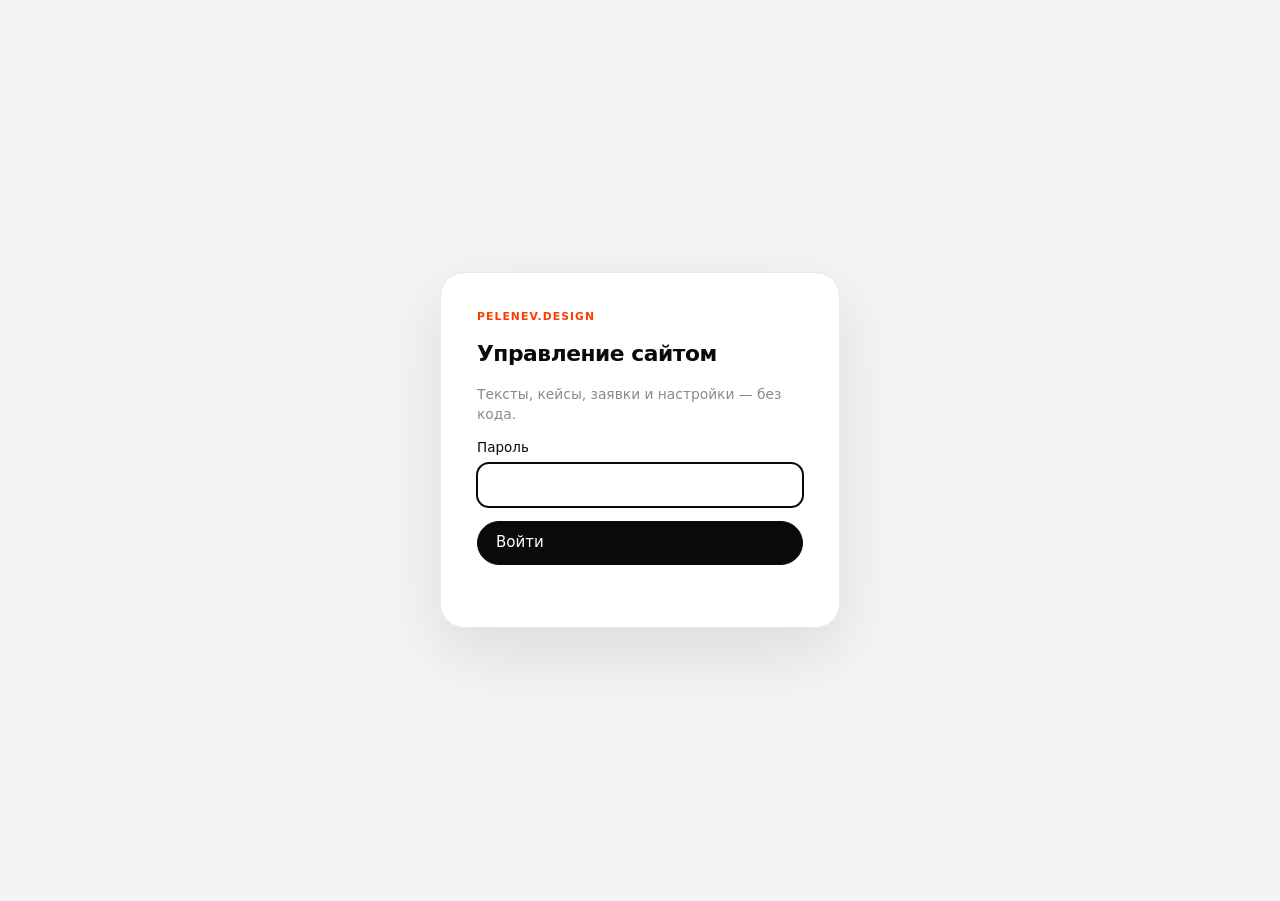
<file: admin/index.html>
<!doctype html>
<html lang="ru">
<head>
<meta charset="utf-8">
<meta name="viewport" content="width=device-width,initial-scale=1">
<title>Админка — PELENEV.DESIGN</title>
<meta name="robots" content="noindex, nofollow">
<link rel="icon" href="/assets/favicon.svg" type="image/svg+xml">
<link rel="preconnect" href="https://rsms.me/" crossorigin>
<link rel="preload" as="style" href="https://rsms.me/inter/inter.css" onload="this.onload=null;this.rel='stylesheet'">
<noscript><link rel="stylesheet" href="https://rsms.me/inter/inter.css"></noscript>
<link rel="stylesheet" href="admin.css?v=13">
</head>
<body>

<!-- Экран входа -->
<section id="login" class="login">
  <form id="login-form" class="login__card">
    <p class="eyebrow">PELENEV.DESIGN</p>
    <h1>Управление сайтом</h1>
    <p class="login__hint">Тексты, кейсы, заявки и настройки — без кода.</p>
    <label>Пароль<input id="password" type="password" autocomplete="current-password" required autofocus></label>
    <button class="btn btn--primary">Войти</button>
    <small id="login-error"></small>
  </form>
</section>

<!-- Оболочка панели -->
<div id="panel" class="shell" hidden>
  <aside class="side" id="panel-side">
    <div class="side__brand"><span class="side__dot"></span>PELENEV<b>.</b>DESIGN</div>
    <nav class="side__nav">
      <a href="#dashboard" data-nav="dashboard"><svg viewBox="0 0 20 20" fill="none"><rect x="3" y="3" width="6" height="7" rx="1.4" stroke="currentColor" stroke-width="1.6"/><rect x="11" y="3" width="6" height="4" rx="1.4" stroke="currentColor" stroke-width="1.6"/><rect x="11" y="9" width="6" height="8" rx="1.4" stroke="currentColor" stroke-width="1.6"/><rect x="3" y="12" width="6" height="5" rx="1.4" stroke="currentColor" stroke-width="1.6"/></svg>Дашборд</a>
      <a href="#leads" data-nav="leads"><svg viewBox="0 0 20 20" fill="none"><path d="M3 4h14v10H8l-4.5 3.2V4Z" stroke="currentColor" stroke-width="1.6" stroke-linejoin="round"/></svg>Заявки<span class="side__badge" id="nav-leads-badge" hidden></span></a>
      <a href="#projects" data-nav="projects" class="side__group-start"><svg viewBox="0 0 20 20" fill="none"><path d="M3 5h5l1.6 1.8H17v8.2a1 1 0 0 1-1 1H4a1 1 0 0 1-1-1V5Z" stroke="currentColor" stroke-width="1.6" stroke-linejoin="round"/></svg>Кейсы</a>
      <a href="#services" data-nav="services"><svg viewBox="0 0 20 20" fill="none"><rect x="3" y="4" width="14" height="4" rx="1" stroke="currentColor" stroke-width="1.6"/><rect x="3" y="10" width="6" height="6" rx="1" stroke="currentColor" stroke-width="1.6"/><rect x="11" y="10" width="6" height="6" rx="1" stroke="currentColor" stroke-width="1.6"/></svg>Услуги</a>
      <a href="#journal" data-nav="journal"><svg viewBox="0 0 20 20" fill="none"><path d="M4 3h9l3 3v11H4z" stroke="currentColor" stroke-width="1.6"/><path d="M12 3v4h4M7 10h6M7 13h6M7 16h4" stroke="currentColor" stroke-width="1.6"/></svg>Гайды</a>
      <a href="#media" data-nav="media" class="side__group-start"><svg viewBox="0 0 20 20" fill="none"><rect x="3" y="4" width="14" height="12" rx="1.4" stroke="currentColor" stroke-width="1.6"/><circle cx="7.2" cy="8.2" r="1.3" stroke="currentColor" stroke-width="1.6"/><path d="m4 14 3.5-3.5 2.3 2.3 3-3.5L17 14" stroke="currentColor" stroke-width="1.6" stroke-linecap="round" stroke-linejoin="round"/></svg>Медиатека</a>
      <a href="#content" data-nav="content"><svg viewBox="0 0 20 20" fill="none"><path d="M4 4h12M4 8h12M4 12h8M4 16h10" stroke="currentColor" stroke-width="1.6" stroke-linecap="round"/></svg>Контент</a>
      <a href="#seo" data-nav="seo"><svg viewBox="0 0 20 20" fill="none"><circle cx="9" cy="9" r="5" stroke="currentColor" stroke-width="1.6"/><path d="M13 13l4 4" stroke="currentColor" stroke-width="1.6" stroke-linecap="round"/></svg>SEO</a>
      <a href="#integrations" data-nav="integrations"><svg viewBox="0 0 20 20" fill="none"><circle cx="7.5" cy="10" r="4.5" stroke="currentColor" stroke-width="1.6"/><circle cx="12.5" cy="10" r="4.5" stroke="currentColor" stroke-width="1.6"/></svg>Интеграции</a>
    </nav>
    <a class="side__site" href="/" target="_blank" rel="noopener">Открыть сайт ↗</a>
  </aside>
  <div id="side-backdrop" class="side-backdrop" hidden></div>

  <div class="main">
    <header class="topbar">
      <button type="button" class="side-toggle" id="side-toggle" aria-label="Открыть меню" aria-expanded="false" aria-controls="panel-side">
        <svg viewBox="0 0 20 20" aria-hidden="true"><path d="M3 5h14M3 10h14M3 15h14" stroke="currentColor" stroke-width="1.6" stroke-linecap="round" fill="none"/></svg>
      </button>
      <nav class="crumbs" id="crumbs" aria-label="Хлебные крошки"></nav>
      <input class="topsearch" id="topsearch" type="search" placeholder="Поиск в разделе…" autocomplete="off">
    </header>

    <main class="content">
      <section class="section" data-section="dashboard"><div id="dashboard-root" class="stack"></div></section>

      <section class="section" data-section="leads" hidden>
        <div class="section__head"><h2>Заявки</h2><div class="chips" id="lead-filters"></div></div>
        <div class="card lmail">
          <div class="lmail__row">
            <div>
              <b>Уведомления на почту</b>
              <p class="lmail__note">Отправлю тестовое письмо на адрес из настроек — тем же способом, каким уходят заявки.</p>
            </div>
            <button type="button" class="btn" id="mail-test">Проверить почту</button>
          </div>
          <p class="lmail__result" id="mail-test-result" hidden></p>
        </div>
        <div id="leads-root" class="card"></div>
      </section>

      <section class="section" data-section="services" hidden>
        <div class="section__head"><h2>Услуги</h2><button type="button" class="btn btn--primary" id="service-new">Создать услугу</button></div>
        <p class="muted">Страницы услуг на сайте: /services/&lt;адрес&gt;/. Пока услуга не сохранена здесь, страница берёт текст из файла-заготовки.</p>
        <div id="service-list" class="pgrid"></div>
        <form id="service-editor" class="card editor" hidden></form>
      </section>

      <section class="section" data-section="projects" hidden>
        <div class="section__head"><h2>Кейсы</h2><button type="button" class="btn btn--primary" id="project-new">Создать кейс</button></div>
        <p class="muted">Перетаскивайте строки, чтобы менять порядок на сайте.</p>
        <div id="project-list" class="pgrid"></div>
        <form id="project-editor" class="card editor" hidden></form>
      </section>

      <section class="section" data-section="journal" hidden>
        <div class="section__head"><h2>Гайды</h2></div>
        <div class="chips jtabs">
          <button type="button" class="chip is-active" data-jtab="articles">Статьи</button>
          <button type="button" class="chip" data-jtab="taxonomy">Категории и теги</button>
          <button type="button" class="chip" data-jtab="analytics">Аналитика</button>
        </div>

        <div class="jtab-panel" data-jtab-panel="articles">
          <div class="section__head"><p class="muted">Экспертные статьи для органического трафика.</p><button type="button" class="btn btn--primary" id="article-new">Создать статью</button></div>
          <div id="article-list" class="pgrid"></div>
          <form id="article-editor" class="card editor" hidden></form>
        </div>

        <div class="jtab-panel" data-jtab-panel="taxonomy" hidden>
          <div class="dcols">
            <div class="card">
              <h3>Категории</h3>
              <p class="muted">У категории можно указать родителя — так получаются подкатегории.</p>
              <div id="category-list" class="stack"></div>
              <form id="category-form" class="jtax-form">
                <input name="name" placeholder="Название категории" required>
                <select name="parent_id"><option value="0">Без родителя</option></select>
                <button type="submit" class="btn btn--primary">Добавить</button>
              </form>
            </div>
            <div class="card">
              <h3>Теги</h3>
              <div id="tag-list" class="stack"></div>
              <form id="tag-form" class="jtax-form">
                <input name="name" placeholder="Название тега" required>
                <button type="submit" class="btn btn--primary">Добавить</button>
              </form>
            </div>
          </div>
        </div>

        <div class="jtab-panel" data-jtab-panel="analytics" hidden>
          <div id="journal-analytics-root" class="stack"></div>
        </div>
      </section>

      <section class="section" data-section="media" hidden>
        <div class="section__head"><h2>Медиатека</h2>
          <label class="btn btn--primary btn--file">Загрузить файлы<input id="media-upload" type="file" accept="image/png,image/jpeg,image/webp,image/gif" multiple hidden></label>
        </div>
        <p class="muted">Файлы из <code>/uploads</code>. Занятые в кейсах или контенте защищены от удаления.</p>
        <div id="media-root" class="mgrid"></div>
      </section>

      <section class="section" data-section="content" hidden>
        <div class="section__head"><h2>Контент сайта</h2><button type="button" class="btn btn--primary" data-save>Сохранить</button></div>
        <form id="content-form" class="stack"></form>
      </section>

      <section class="section" data-section="seo" hidden>
        <div class="section__head"><h2>SEO</h2><button type="button" class="btn btn--primary" data-save>Сохранить</button></div>
        <form id="seo-form" class="stack"></form>
      </section>

      <section class="section" data-section="integrations" hidden>
        <div class="section__head"><h2>Интеграции</h2><button type="button" class="btn btn--primary" data-save>Сохранить</button></div>
        <p class="muted">Вставьте код счётчика целиком (со всеми тегами &lt;script&gt;) — он автоматически подключится на всех страницах сайта.</p>
        <div class="stack" id="integrations-form">
          <fieldset><legend>Яндекс Метрика</legend><div class="field"><textarea data-id="integration-metrika" rows="6" placeholder="<script> ... </script>"></textarea></div></fieldset>
          <fieldset><legend>Google Analytics</legend><div class="field"><textarea data-id="integration-ga" rows="6" placeholder="<script> ... </script>"></textarea></div></fieldset>
          <fieldset><legend>Google Tag Manager</legend><div class="field"><textarea data-id="integration-gtm" rows="6" placeholder="<script> ... </script>"></textarea></div></fieldset>
        </div>
      </section>
    </main>
  </div>
</div>

<span id="status" class="sr-only" aria-live="polite"></span>
<div id="toasts" class="toasts" aria-live="polite"></div>

<script src="/cms-schema.js?v=7"></script>
<script src="admin.js?v=22"></script>
<script src="gallery-tools.js?v=3"></script>
</body>
</html>
</file>
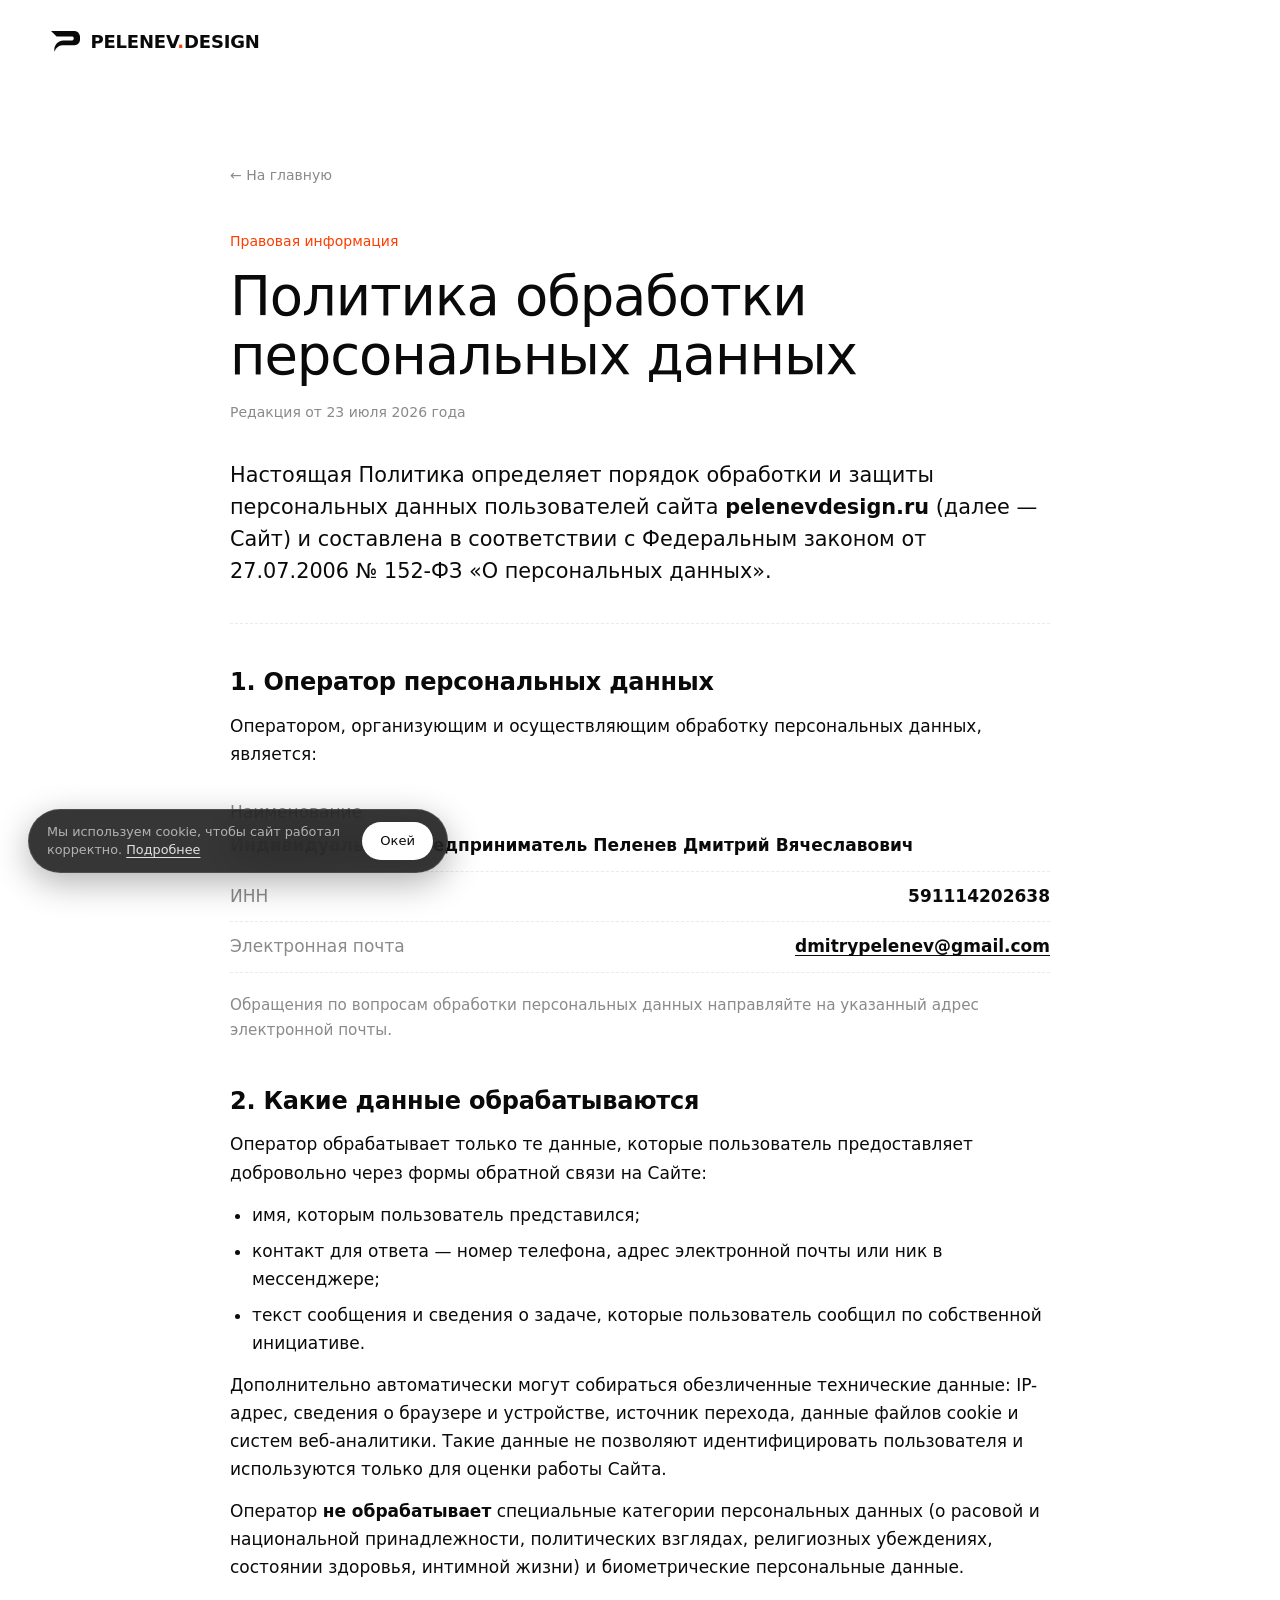
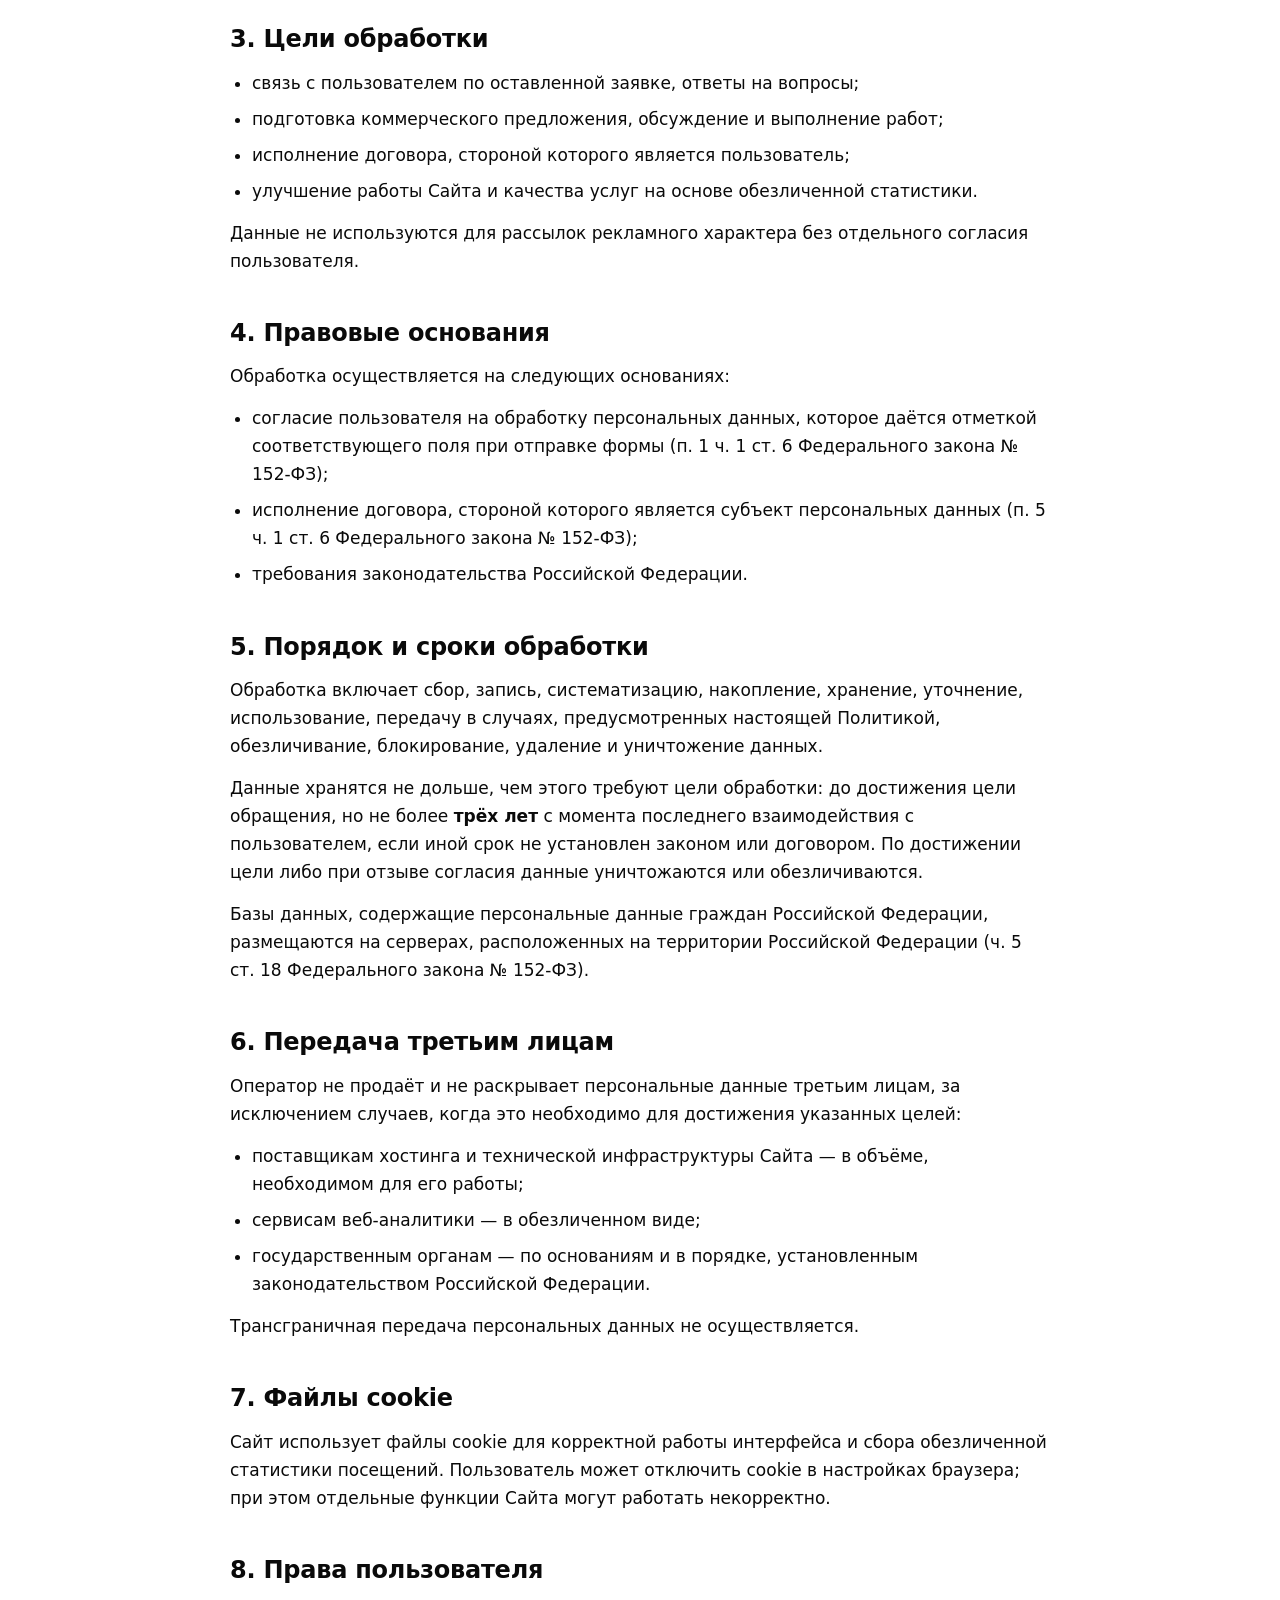
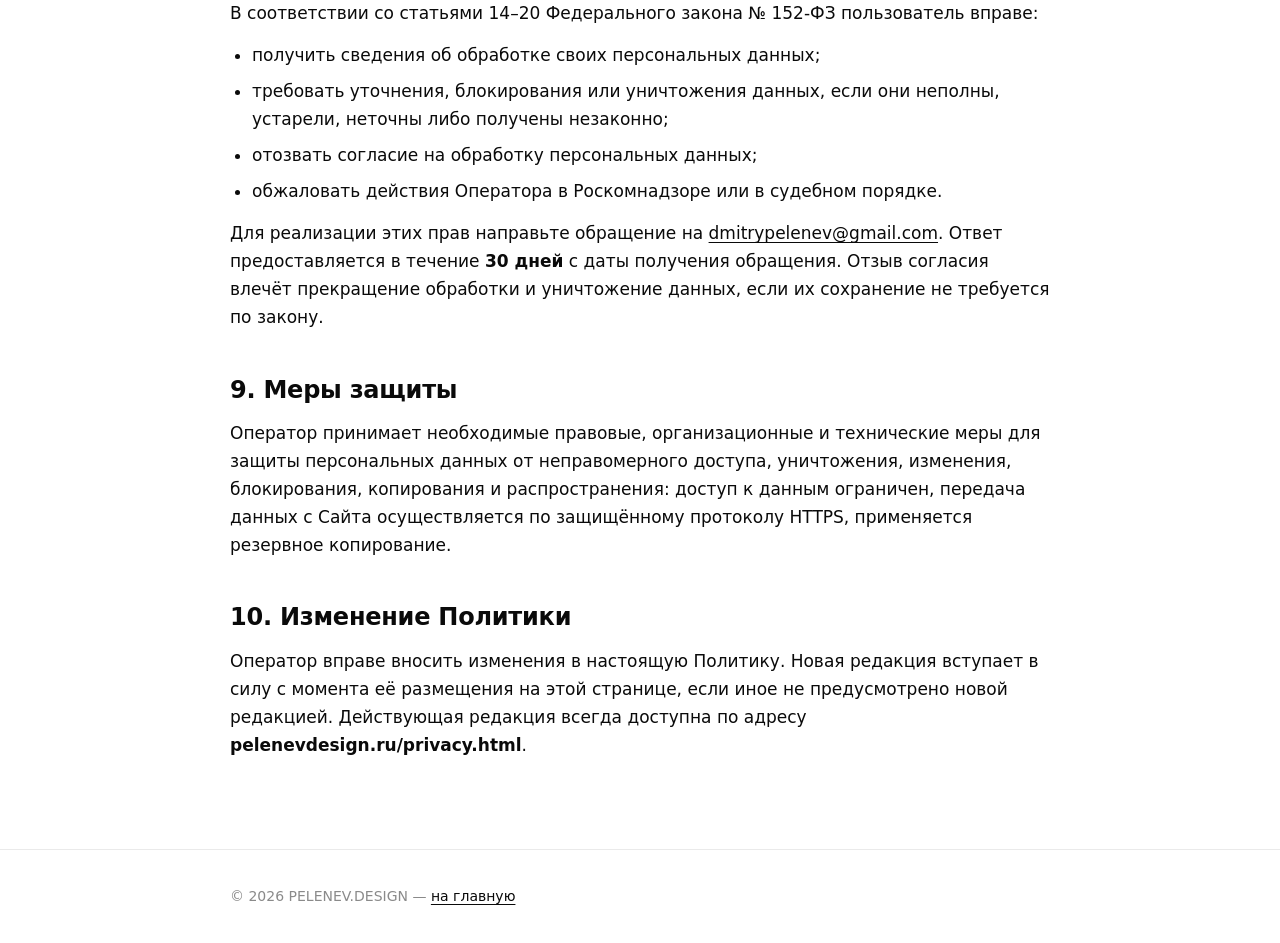
<file: privacy.html>
<!DOCTYPE html>
<html lang="ru">
<head>
  <meta charset="UTF-8">
  <meta name="viewport" content="width=device-width, initial-scale=1.0">
  <title>Политика обработки персональных данных — PELENEV.DESIGN</title>
  <meta name="description" content="Политика обработки персональных данных сайта PELENEV.DESIGN в соответствии с Федеральным законом № 152-ФЗ «О персональных данных».">
  <meta name="robots" content="noindex, follow">
  <link rel="canonical" href="https://pelenevdesign.ru/privacy.html">

  <link rel="icon" href="assets/favicon.svg" type="image/svg+xml">
  <meta name="theme-color" content="#0A0A0A">

  <link rel="preconnect" href="https://rsms.me/">
  <link rel="stylesheet" href="https://rsms.me/inter/inter.css">

  <link rel="stylesheet" href="styles.css?v=118">
  <script src="/metrika.js?v=1"></script>
</head>
<body class="page-legal">
  <noscript><div><img src="https://mc.yandex.ru/watch/111032105" style="position:absolute;left:-9999px" alt=""></div></noscript>

  <!-- Топбар -->
  <header id="topbar">
    <div class="topbar__inner">
      <a href="/" class="wordmark">
        <svg class="wordmark__logo" viewBox="0 0 249.08 176.4" fill="currentColor" aria-hidden="true"><path d="M201.77,0H0L47.83,47.84H182.34c12,0,19.43,26.9,0,32.88H106.05a77.76,77.76,0,0,0-75.63,95.67,77.53,77.53,0,0,1,67.1-55H98a20.61,20.61,0,0,0,3.42-.22h.12v-.06h100.2C268.53,119.58,261.06-1.48,201.77,0Z" transform="translate(0 0.01)"/></svg>
        <span class="wordmark__text">PELENEV<span class="wordmark__dot">.</span>DESIGN</span>
      </a>
    </div>
  </header>

  <main class="legal">
    <div class="legal__inner">
      <a class="legal__back" href="/">&larr; На главную</a>

      <p class="legal__eyebrow">Правовая информация</p>
      <h1 class="legal__title">Политика обработки персональных данных</h1>
      <p class="legal__meta">Редакция от <time datetime="2026-07-23">23 июля 2026 года</time></p>

      <p class="legal__lead">Настоящая Политика определяет порядок обработки и защиты персональных данных пользователей сайта <strong>pelenevdesign.ru</strong> (далее — Сайт) и составлена в соответствии с Федеральным законом от 27.07.2006 № 152-ФЗ «О персональных данных».</p>

      <section class="legal__section">
        <h2>1. Оператор персональных данных</h2>
        <p>Оператором, организующим и осуществляющим обработку персональных данных, является:</p>
        <dl class="legal__facts">
          <div class="legal__fact"><dt>Наименование</dt><dd>Индивидуальный предприниматель Пеленев Дмитрий Вячеславович</dd></div>
          <div class="legal__fact"><dt>ИНН</dt><dd>591114202638</dd></div>
          <div class="legal__fact"><dt>Электронная почта</dt><dd><a href="mailto:dmitrypelenev@gmail.com">dmitrypelenev@gmail.com</a></dd></div>
        </dl>
        <p class="legal__note">Обращения по вопросам обработки персональных данных направляйте на указанный адрес электронной почты.</p>
      </section>

      <section class="legal__section">
        <h2>2. Какие данные обрабатываются</h2>
        <p>Оператор обрабатывает только те данные, которые пользователь предоставляет добровольно через формы обратной связи на Сайте:</p>
        <ul>
          <li>имя, которым пользователь представился;</li>
          <li>контакт для ответа — номер телефона, адрес электронной почты или ник в мессенджере;</li>
          <li>текст сообщения и сведения о задаче, которые пользователь сообщил по собственной инициативе.</li>
        </ul>
        <p>Дополнительно автоматически могут собираться обезличенные технические данные: IP-адрес, сведения о браузере и устройстве, источник перехода, данные файлов cookie и систем веб-аналитики. Такие данные не позволяют идентифицировать пользователя и используются только для оценки работы Сайта.</p>
        <p>Оператор <strong>не обрабатывает</strong> специальные категории персональных данных (о расовой и национальной принадлежности, политических взглядах, религиозных убеждениях, состоянии здоровья, интимной жизни) и биометрические персональные данные.</p>
      </section>

      <section class="legal__section">
        <h2>3. Цели обработки</h2>
        <ul>
          <li>связь с пользователем по оставленной заявке, ответы на вопросы;</li>
          <li>подготовка коммерческого предложения, обсуждение и выполнение работ;</li>
          <li>исполнение договора, стороной которого является пользователь;</li>
          <li>улучшение работы Сайта и качества услуг на основе обезличенной статистики.</li>
        </ul>
        <p>Данные не используются для рассылок рекламного характера без отдельного согласия пользователя.</p>
      </section>

      <section class="legal__section">
        <h2>4. Правовые основания</h2>
        <p>Обработка осуществляется на следующих основаниях:</p>
        <ul>
          <li>согласие пользователя на обработку персональных данных, которое даётся отметкой соответствующего поля при отправке формы (п. 1 ч. 1 ст. 6 Федерального закона № 152-ФЗ);</li>
          <li>исполнение договора, стороной которого является субъект персональных данных (п. 5 ч. 1 ст. 6 Федерального закона № 152-ФЗ);</li>
          <li>требования законодательства Российской Федерации.</li>
        </ul>
      </section>

      <section class="legal__section">
        <h2>5. Порядок и сроки обработки</h2>
        <p>Обработка включает сбор, запись, систематизацию, накопление, хранение, уточнение, использование, передачу в случаях, предусмотренных настоящей Политикой, обезличивание, блокирование, удаление и уничтожение данных.</p>
        <p>Данные хранятся не дольше, чем этого требуют цели обработки: до достижения цели обращения, но не более <strong>трёх лет</strong> с момента последнего взаимодействия с пользователем, если иной срок не установлен законом или договором. По достижении цели либо при отзыве согласия данные уничтожаются или обезличиваются.</p>
        <p>Базы данных, содержащие персональные данные граждан Российской Федерации, размещаются на серверах, расположенных на территории Российской Федерации (ч. 5 ст. 18 Федерального закона № 152-ФЗ).</p>
      </section>

      <section class="legal__section">
        <h2>6. Передача третьим лицам</h2>
        <p>Оператор не продаёт и не раскрывает персональные данные третьим лицам, за исключением случаев, когда это необходимо для достижения указанных целей:</p>
        <ul>
          <li>поставщикам хостинга и технической инфраструктуры Сайта — в объёме, необходимом для его работы;</li>
          <li>сервисам веб-аналитики — в обезличенном виде;</li>
          <li>государственным органам — по основаниям и в порядке, установленным законодательством Российской Федерации.</li>
        </ul>
        <p>Трансграничная передача персональных данных не осуществляется.</p>
      </section>

      <section class="legal__section">
        <h2>7. Файлы cookie</h2>
        <p>Сайт использует файлы cookie для корректной работы интерфейса и сбора обезличенной статистики посещений. Пользователь может отключить cookie в настройках браузера; при этом отдельные функции Сайта могут работать некорректно.</p>
      </section>

      <section class="legal__section">
        <h2>8. Права пользователя</h2>
        <p>В соответствии со статьями 14–20 Федерального закона № 152-ФЗ пользователь вправе:</p>
        <ul>
          <li>получить сведения об обработке своих персональных данных;</li>
          <li>требовать уточнения, блокирования или уничтожения данных, если они неполны, устарели, неточны либо получены незаконно;</li>
          <li>отозвать согласие на обработку персональных данных;</li>
          <li>обжаловать действия Оператора в Роскомнадзоре или в судебном порядке.</li>
        </ul>
        <p>Для реализации этих прав направьте обращение на <a href="mailto:dmitrypelenev@gmail.com">dmitrypelenev@gmail.com</a>. Ответ предоставляется в течение <strong>30 дней</strong> с даты получения обращения. Отзыв согласия влечёт прекращение обработки и уничтожение данных, если их сохранение не требуется по закону.</p>
      </section>

      <section class="legal__section">
        <h2>9. Меры защиты</h2>
        <p>Оператор принимает необходимые правовые, организационные и технические меры для защиты персональных данных от неправомерного доступа, уничтожения, изменения, блокирования, копирования и распространения: доступ к данным ограничен, передача данных с Сайта осуществляется по защищённому протоколу HTTPS, применяется резервное копирование.</p>
      </section>

      <section class="legal__section">
        <h2>10. Изменение Политики</h2>
        <p>Оператор вправе вносить изменения в настоящую Политику. Новая редакция вступает в силу с момента её размещения на этой странице, если иное не предусмотрено новой редакцией. Действующая редакция всегда доступна по адресу <strong>pelenevdesign.ru/privacy.html</strong>.</p>
      </section>
    </div>
  </main>

  <footer class="legal__footer">
    <div class="legal__inner">
      <p>&copy; <span id="legal-year">2026</span> PELENEV.DESIGN — <a href="/">на главную</a></p>
    </div>
  </footer>

  <script>document.getElementById('legal-year').textContent = new Date().getFullYear();</script>

  <!-- Уведомление о cookie. Показывается один раз, выбор хранится в localStorage. -->
  <div class="cookie" id="cookie" role="dialog" aria-live="polite" aria-label="Уведомление о cookie" hidden>
    <p class="cookie__text">Мы используем cookie, чтобы сайт работал корректно. <a href="privacy.html" target="_blank" rel="noopener noreferrer">Подробнее</a></p>
    <button class="cookie__ok" type="button" id="cookie-ok">Окей</button>
  </div>
  <script src="cookie.js?v=1"></script>
</body>
</html>
</file>
<file: admin/admin.css>
/* ===== Админка PELENEV.DESIGN — на токенах публичного сайта (Filament/WP-стиль) =====
   Цвета/шрифт/радиусы взяты из styles.css (--ink, --accent, --paper-line, --font,
   --r-card/--r-img), чтобы админка ощущалась как часть того же продукта, а не
   отдельный generic-дашборд. Верстка/классы/ID не менялись — админка использует
   ровно те же селекторы, что и раньше, admin.js трогать не пришлось. */
:root{
  --ink:#0A0A0A; --paper:#F4F4F4; --card:#fff; --line:#EAEAEA;
  --muted:#8A8A8A; --accent:#FF3C00; --accent-soft:rgba(255,60,0,.10);
  --ok:#16a34a; --warn:#d97706; --r:20px; --r-lg:24px; --r-sm:12px;
  font-size:15px;
}
*{box-sizing:border-box;margin:0}
[hidden]{display:none!important}
body{font:1rem/1.45 "InterVariable","Inter",system-ui,-apple-system,sans-serif;background:var(--paper);color:var(--ink)}
button,input,select,textarea{font:inherit;color:inherit}
a{color:inherit;text-decoration:none}
.sr-only{position:absolute;width:1px;height:1px;overflow:hidden;clip:rect(0 0 0 0)}
.muted{color:var(--muted);font-size:.9rem;margin:6px 0 16px}
code{background:#eef0f3;padding:1px 6px;border-radius:6px;font-size:.85em}
.eyebrow{font-size:.72rem;font-weight:600;letter-spacing:.1em;text-transform:uppercase;color:var(--accent)}

/* ---- Кнопки ---- */
.btn{display:inline-flex;align-items:center;gap:8px;padding:10px 18px;border:1px solid var(--line);border-radius:var(--r-sm);background:#fff;cursor:pointer;font-weight:500;transition:.18s}
.btn:hover{border-color:#c9cdd4}
.btn--primary{background:var(--ink);color:#fff;border-color:var(--ink);border-radius:999px}
.btn--primary:hover{background:#000;transform:translateY(-1px)}
.btn--danger{color:#b91c1c}
.btn--danger:hover{border-color:#b91c1c;background:#fef2f2}
.btn[disabled]{opacity:.5;cursor:default}

/* ---- Вход ---- */
.login{min-height:100svh;display:grid;place-items:center;padding:24px}
.login__card{width:min(400px,100%);background:var(--card);border:1px solid var(--line);border-radius:var(--r-lg);padding:36px;display:grid;gap:14px;box-shadow:0 24px 70px rgba(10,10,10,.10)}
.login__card h1{font-size:1.45rem;letter-spacing:-.02em}
.login__hint{color:var(--muted);font-size:.92rem}
.login__card label{display:grid;gap:6px;font-weight:500;font-size:.9rem}
.login__card input{padding:11px 13px;border:1px solid var(--line);border-radius:var(--r-sm)}
.login__card input:focus{outline:2px solid var(--ink);outline-offset:-1px}
#login-error{color:var(--accent);min-height:1em}

/* ---- Каркас ----
   Сайдбар тёмный (--ink), как самые «дорогие» секции самого сайта
   (герой/прайсинг/футер) — на светлом фоне он раньше сливался с
   контентом и читался как плоский список ссылок, а не часть продукта. */
.shell{display:grid;grid-template-columns:236px 1fr;min-height:100svh}
.side{position:sticky;top:0;height:100svh;display:flex;flex-direction:column;background:var(--ink);padding:20px 14px;gap:2px}
.side__brand{font-weight:700;letter-spacing:-.02em;padding:6px 8px 22px;display:flex;align-items:center;gap:9px;color:#fff}
.side__brand b{color:var(--accent)}
.side__dot{width:9px;height:9px;border-radius:3px;background:var(--accent);flex:none}
.side__nav{display:grid;gap:2px}
/* Визуальная пауза между группами (Дашборд/Заявки → Кейсы/Услуги/Гайды →
   Медиатека/Контент/SEO/Интеграции) — без подписей, просто воздух и линия,
   чтобы 8 одинаковых пунктов не читались одной сплошной стеной. */
.side__nav a.side__group-start{margin-top:14px;padding-top:16px;border-top:1px solid rgba(255,255,255,.08)}
.side__nav a{position:relative;display:flex;align-items:center;gap:11px;padding:10px 12px;border-radius:var(--r-sm);color:rgba(255,255,255,.6);font-weight:500;font-size:.93rem;transition:.16s}
.side__nav a svg{width:17px;height:17px;fill:none;opacity:.75;flex:none;transition:opacity .16s}
.side__nav a:hover{background:rgba(255,255,255,.06);color:#fff}
.side__nav a:hover svg{opacity:1}
.side__nav a.is-active{background:rgba(255,60,0,.14);color:#fff}
.side__nav a.is-active svg{opacity:1;color:var(--accent)}
.side__nav a.is-active::before{content:'';position:absolute;left:-14px;top:9px;bottom:9px;width:3px;border-radius:0 3px 3px 0;background:var(--accent)}
.side__badge{margin-left:auto;background:var(--accent);color:#fff;font-size:.7rem;font-weight:600;padding:1px 7px;border-radius:99px}
.side__site{margin-top:auto;padding:10px 12px;color:rgba(255,255,255,.4);font-size:.85rem}
.side__site:hover{color:#fff}

.main{min-width:0}
/* Кнопка-гамбургер и подложка выезжающей панели — видны только на мобильном
   (см. медиа-запрос ниже), на десктопе сайдбар всегда открыт как сейчас. */
.side-toggle{display:none;border:1px solid var(--line);background:#fff;border-radius:var(--r-sm);padding:8px;cursor:pointer;flex:none}
.side-toggle svg{width:18px;height:18px;display:block}
.side-backdrop{position:fixed;inset:0;background:rgba(10,10,10,.4);z-index:29}
.topbar{position:sticky;top:0;z-index:20;display:flex;gap:16px;align-items:center;justify-content:space-between;padding:12px 26px;background:rgba(244,244,244,.85);backdrop-filter:blur(8px);border-bottom:1px solid var(--line)}
.crumbs{display:flex;gap:8px;color:var(--muted);font-size:.85rem}
.crumbs b{color:var(--ink);font-weight:600}
.topsearch{width:min(320px,40vw);padding:8px 13px;border:1px solid var(--line);border-radius:var(--r-sm);background:#fff}
.topsearch:focus{outline:2px solid var(--ink);outline-offset:-1px}
.content{padding:24px 26px 80px;max-width:1060px}

.section__head{display:flex;flex-wrap:wrap;align-items:center;justify-content:space-between;gap:12px;margin-bottom:14px}
.section__head h2{font-size:1.35rem;letter-spacing:-.02em}
.stack{display:grid;gap:16px}
.card{background:var(--card);border:1px solid var(--line);border-radius:var(--r);padding:20px}

/* ---- Формы контента ---- */
fieldset{border:1px solid var(--line);border-radius:var(--r);background:var(--card);padding:18px 20px 20px;display:grid;gap:12px}
legend{font-weight:600;padding:0 6px;font-size:.95rem}

/* Разделы «Контент»/SEO: раньше — 11 <fieldset> подряд одной длинной
   формой, теперь — сворачиваемые <details>, видно список названий,
   поля открываются по клику на нужный. */
.content-group{border:1px solid var(--line);border-radius:var(--r);background:var(--card);overflow:hidden}
.content-group summary{list-style:none;cursor:pointer;padding:16px 20px;font-weight:600;font-size:.95rem;display:flex;align-items:center;justify-content:space-between;user-select:none}
.content-group summary::-webkit-details-marker{display:none}
.content-group summary::after{content:'';width:8px;height:8px;border-right:1.6px solid var(--muted);border-bottom:1.6px solid var(--muted);transform:rotate(45deg);transition:transform .18s}
.content-group[open] summary::after{transform:rotate(-135deg)}
.content-group summary:hover{background:var(--paper)}
.content-group__body{display:grid;gap:12px;padding:4px 20px 20px}
.field label{display:grid;gap:6px;font-size:.86rem;font-weight:500;color:#374151}
.field input,.field textarea,.field select{width:100%;padding:9px 12px;border:1px solid var(--line);border-radius:var(--r-sm);background:#fff}
.field textarea{min-height:64px;resize:vertical}
.field :focus{outline:2px solid var(--ink);outline-offset:-1px}
.image-row{display:flex;gap:8px}
.image-row input[type=url]{flex:1}
.image-row button{white-space:nowrap;border:1px solid var(--line);border-radius:var(--r-sm);background:#fff;padding:0 14px;cursor:pointer}
.image-row button:hover{border-color:#c9cdd4}

/* ---- Чипсы-фильтры ---- */
.chips{display:flex;gap:6px;flex-wrap:wrap}
.chip{padding:6px 13px;border:1px solid var(--line);border-radius:99px;background:#fff;cursor:pointer;font-size:.85rem;font-weight:500}
.chip.is-active{background:var(--ink);color:#fff;border-color:var(--ink)}

/* ---- Заявки ---- */
.ltable{width:100%;border-collapse:collapse;font-size:.9rem}
.ltable th{color:var(--muted);text-align:left;font-weight:500;font-size:.78rem;text-transform:uppercase;letter-spacing:.05em;padding:8px 10px;border-bottom:1px solid var(--line)}
.ltable td{padding:11px 10px;border-bottom:1px solid var(--line);vertical-align:top}
.ltable tr:last-child td{border-bottom:0}
.ltable tr.is-new{background:#fffaf9}
.ltable .msg{max-width:360px;color:#374151}
.lstatus{padding:5px 9px;border-radius:8px;border:1px solid var(--line);background:#fff;font-size:.83rem}
.lstatus[data-v=new]{border-color:var(--accent);color:var(--accent)}
.lstatus[data-v=work]{border-color:var(--warn);color:var(--warn)}
.lstatus[data-v=done]{border-color:var(--ok);color:var(--ok)}
.lempty{color:var(--muted);padding:26px;text-align:center}
/* Блок проверки почты над списком заявок */
.lmail{padding:18px 20px;margin-bottom:14px}
.lmail__row{display:flex;align-items:center;justify-content:space-between;gap:16px;flex-wrap:wrap}
.lmail__note{color:var(--muted);font-size:.88rem;margin-top:4px;max-width:58ch}
.lmail__result{margin-top:14px;padding:12px 14px;border-radius:var(--r-sm);font-size:.9rem;line-height:1.45}
.lmail__result.is-ok{background:rgba(22,163,74,.08);color:var(--ok)}
.lmail__result.is-err{background:var(--accent-soft);color:var(--accent)}
.lmail__fail{color:var(--accent);font-weight:500}

/* ---- Списки записей: Кейсы/Услуги/Статьи — таблица вместо стека карточек.
   Один класс на все три раздела (renderProjects/renderServices/renderArticles
   в admin.js), различия — только в наборе колонок/кнопок каждого рендера. */
.pgrid{display:grid;gap:10px}
.atable{width:100%;border-collapse:collapse;font-size:.9rem}
.atable th{color:var(--muted);text-align:left;font-weight:500;font-size:.78rem;text-transform:uppercase;letter-spacing:.05em;padding:8px 10px;border-bottom:1px solid var(--line)}
.atable td{padding:10px;border-bottom:1px solid var(--line);vertical-align:middle}
.atable tbody tr:last-child td{border-bottom:0}
.atable tbody tr:hover{background:#fafafa}
.atable tbody tr[draggable=true]{cursor:grab}
.atable tbody tr.dragging{opacity:.4}
.atable h3{font-size:1rem;font-weight:600}
.atable p{color:var(--muted);font-size:.82rem;margin-top:2px}
.atable__thumb{width:72px}
.atable__thumb img{display:block;width:72px;height:54px;object-fit:cover;border-radius:10px;background:#eef0f3}
.atable__actions{display:flex;gap:6px;justify-content:flex-end;white-space:nowrap}
.atable__actions button,.atable__actions a.btn{border:1px solid var(--line);background:#fff;border-radius:var(--r-sm);padding:6px 12px;cursor:pointer;font-size:.85rem}
.atable__actions button:hover{border-color:#c9cdd4}
@media (max-width:900px){.atable{display:block;overflow-x:auto}}

.pbadge{font-size:.72rem;font-weight:600;padding:3px 9px;border-radius:99px;white-space:nowrap}
.pbadge[data-v=published]{background:#ecfdf5;color:var(--ok)}
.pbadge[data-v=draft]{background:#fef9c3;color:#a16207}
.pbadge[data-v=hidden]{background:#f3f4f6;color:var(--muted)}

/* grid-template-columns:minmax(0,1fr) — без него единственная неявная колонка
   growable-грида не ограничена шириной родителя: широкий child (например,
   ряд полей таблицы в редакторе блоков) раздувает всю форму вместо того,
   чтобы перенестись/проскроллиться внутри себя. */
.editor{margin-top:16px;display:grid;grid-template-columns:minmax(0,1fr);gap:14px;min-width:0}
.editor h3{font-size:1.15rem}
.project-editor__grid{display:grid;grid-template-columns:minmax(0,1fr) minmax(0,1fr);gap:12px 16px;min-width:0}
.project-editor__grid label{display:grid;gap:6px;font-size:.86rem;font-weight:500;color:#374151}
.project-editor__grid input,.project-editor__grid textarea,.project-editor__grid select{padding:9px 12px;border:1px solid var(--line);border-radius:var(--r-sm)}
.project-editor__wide{grid-column:1/-1}
.project-editor__hint{color:var(--muted);font-size:.8rem;font-weight:400;line-height:1.4}

/* Достижения кейса: три карточки полей. min-width:0 обязателен — без него
   грид не даёт колонкам сжиматься и редактор разъезжается на мобильном. */
.pstats{display:grid;grid-template-columns:repeat(3,minmax(0,1fr));gap:12px;margin-top:10px}
.pstats__card{position:relative;min-width:0;display:grid;gap:8px;padding:14px;border:1px solid var(--line);border-radius:var(--r-sm);background:var(--paper)}
.pstats__num{position:absolute;top:10px;right:12px;font-size:.75rem;color:var(--muted)}
.pstats__card label{display:grid;gap:4px;font-size:.78rem;color:var(--muted);min-width:0}
.pstats__card input{min-width:0}
@media (max-width:820px){.pstats{grid-template-columns:1fr}}
.project-editor__cats{display:flex;flex-wrap:wrap;gap:10px;padding:4px 0}
.project-editor__cats label{display:flex;flex-direction:row;align-items:center;gap:6px;font-weight:400}
.project-gallery{display:grid;grid-template-columns:repeat(auto-fill,minmax(110px,1fr));gap:10px;margin:8px 0}
.project-gallery__item{position:relative;border-radius:var(--r-sm);overflow:hidden;border:1px solid var(--line);cursor:grab;background:#eef0f3}
.project-gallery__item img{display:block;width:100%;height:84px;object-fit:cover}
.project-gallery__item [data-remove]{position:absolute;top:4px;right:4px;width:22px;height:22px;border:0;border-radius:50%;background:rgba(10,10,10,.75);color:#fff;cursor:pointer;line-height:1}
.make-cover,.replace-gallery-image{position:absolute;left:4px;border:0;border-radius:6px;background:rgba(10,10,10,.72);color:#fff;font-size:.66rem;padding:3px 7px;cursor:pointer}
.make-cover{bottom:4px}
.replace-gallery-image{bottom:26px}
.project-editor__drop{border:1.5px dashed var(--line);border-radius:var(--r-sm);padding:22px;text-align:center;color:var(--muted);font-size:.9rem;position:relative}
.project-editor__drop.is-dragover{border-color:var(--accent);background:var(--accent-soft)}
.project-editor__drop input{position:absolute;inset:0;opacity:0;cursor:pointer}
.project-editor__buttons{display:flex;gap:10px}

/* ---- Блоки статьи кейса ---- */
.cb-list{display:grid;gap:10px;margin:8px 0;min-width:0}
.cb-card{border:1px solid var(--line);border-radius:var(--r-sm);background:#fff;cursor:grab}
.cb-card.dragging{opacity:.4}
.cb-head{display:flex;align-items:center;justify-content:space-between;padding:8px 12px;border-bottom:1px solid var(--line);background:#fafbfc;border-radius:var(--r-sm) var(--r-sm) 0 0}
.cb-type{font-size:.76rem;font-weight:600;color:var(--muted);text-transform:uppercase;letter-spacing:.04em}
.cb-remove{border:0;background:none;color:var(--muted);font-size:1.15rem;line-height:1;cursor:pointer;padding:2px 6px}
.cb-remove:hover{color:#b91c1c}
.cb-body{padding:12px;display:grid;gap:8px;min-width:0}
.cb-body input,.cb-body textarea,.cb-body select{width:100%;padding:9px 12px;border:1px solid var(--line);border-radius:var(--r-sm);background:#fff}
.cb-body textarea{min-height:70px;resize:vertical}
.cb-duo{display:grid;grid-template-columns:1fr 1fr;gap:10px}
.cb-duo-item{display:grid;gap:8px;align-content:start}
.cb-stats{display:grid;gap:8px}
.cb-stat-item{display:grid;grid-template-columns:1fr 2fr auto;gap:8px;align-items:center}
.cb-stat-item input{width:auto}
.cb-stat-remove{border:0;background:none;color:var(--muted);font-size:1.1rem;line-height:1;cursor:pointer;padding:4px 8px}
.cb-stat-remove:hover{color:#b91c1c}
.cb-stat-add{justify-self:start;border:1px dashed var(--line);background:none;border-radius:var(--r-sm);padding:8px 14px;cursor:pointer;color:var(--muted);font-size:.85rem;width:auto}
.cb-stat-add:hover{border-color:#c9cdd4;color:var(--ink)}
.cb-stat-add[disabled]{opacity:.4;cursor:default}
.cb-toolbar{display:flex;flex-wrap:wrap;gap:8px;margin-top:10px}
.cb-toolbar button{border:1px solid var(--line);background:#fff;border-radius:var(--r-sm);padding:8px 14px;cursor:pointer;font-size:.85rem}
.cb-toolbar button:hover{border-color:#c9cdd4}
@media (max-width:600px){.cb-duo{grid-template-columns:1fr}.cb-stat-item{grid-template-columns:1fr 1fr auto}}

/* ---- Блоки статьи журнала (расширение палитры кейса) ---- */
.cb-row{display:flex;gap:8px}
.cb-row select{width:auto;flex:none}
.cb-hint{color:var(--muted);font-size:.82rem}
.cb-inline{display:flex!important;align-items:center;gap:8px;font-weight:400!important}
.cb-inline input{width:auto!important}

.cb-rt-toolbar{display:flex;gap:4px;margin-bottom:6px}
.cb-rt-btn{width:auto!important;border:1px solid var(--line);background:#fff;border-radius:8px;padding:5px 10px;cursor:pointer;font-size:.85rem}
.cb-rt-btn:hover{border-color:#c9cdd4}
.cb-rt-editor{min-height:70px;padding:9px 12px;border:1px solid var(--line);border-radius:var(--r-sm);background:#fff}
.cb-rt-editor:focus{outline:2px solid var(--ink);outline-offset:-1px}

.cb-gallery-grid{display:grid;grid-template-columns:repeat(auto-fill,minmax(180px,1fr));gap:10px}
.cb-gal-remove{border:1px solid var(--line);background:#fff;border-radius:8px;padding:6px 10px;font-size:.78rem;cursor:pointer;width:auto!important}
.cb-gal-remove:hover{border-color:#b91c1c;color:#b91c1c}
.cb-gal-add{justify-self:start;border:1px dashed var(--line);background:none;border-radius:var(--r-sm);padding:8px 14px;cursor:pointer;color:var(--muted);font-size:.85rem;width:auto}
.cb-gal-add:hover{border-color:#c9cdd4;color:var(--ink)}
.cb-gal-add[disabled]{opacity:.4;cursor:default}

.cb-list-items{display:grid;gap:6px;min-width:0}
.cb-list-item{display:flex;gap:8px}
.cb-li-remove{border:0;background:none;color:var(--muted);font-size:1.1rem;line-height:1;cursor:pointer;padding:4px 8px;width:auto!important}
.cb-li-remove:hover{color:#b91c1c}
.cb-li-add,.cb-th-add,.cb-tr-add{justify-self:start;border:1px dashed var(--line);background:none;border-radius:var(--r-sm);padding:8px 14px;cursor:pointer;color:var(--muted);font-size:.85rem;width:auto;margin-top:6px}
.cb-li-add:hover,.cb-th-add:hover,.cb-tr-add:hover{border-color:#c9cdd4;color:var(--ink)}
.cb-li-add[disabled],.cb-th-add[disabled],.cb-tr-add[disabled]{opacity:.4;cursor:default}

.cb-table-headers,.cb-table-row{display:flex;gap:6px;margin-bottom:6px;flex-wrap:wrap;min-width:0}
.cb-th-input{font-weight:600!important}
.cb-th-input,.cb-td-input{width:140px!important;flex:none}
.cb-th-add{margin:0 0 0 4px}
.cb-tr-remove{border:0;background:none;color:var(--muted);font-size:1.1rem;line-height:1;cursor:pointer;padding:4px 8px;width:auto!important}
.cb-tr-remove:hover{color:#b91c1c}

.cb-faq-items{display:grid;gap:10px;min-width:0}
.cb-faq-item{border:1px dashed var(--line);border-radius:var(--r-sm);padding:10px;display:grid;gap:6px}
.cb-faq-remove{justify-self:start;border:0;background:none;color:var(--muted);font-size:.8rem;cursor:pointer;padding:2px 4px;width:auto!important}
.cb-faq-remove:hover{color:#b91c1c}
.cb-faq-add{justify-self:start;border:1px dashed var(--line);background:none;border-radius:var(--r-sm);padding:8px 14px;cursor:pointer;color:var(--muted);font-size:.85rem;width:auto}
.cb-faq-add:hover{border-color:#c9cdd4;color:var(--ink)}
.cb-faq-add[disabled]{opacity:.4;cursor:default}

/* ---- Журнал: вкладки, таксономия ---- */
.jtabs{margin-bottom:16px}
.jtab-panel[hidden]{display:none}
.jtax-row{display:flex;align-items:center;justify-content:space-between;padding:8px 0;border-bottom:1px solid var(--line);font-size:.9rem}
.jtax-row:last-child{border-bottom:0}
.jtax-row button{border:1px solid var(--line);background:#fff;border-radius:8px;padding:4px 10px;font-size:.78rem;cursor:pointer}
.jtax-row button:hover{border-color:#b91c1c;color:#b91c1c}
.jtax-form{display:flex;gap:8px;margin-top:12px}
.jtax-form input,.jtax-form select{padding:9px 12px;border:1px solid var(--line);border-radius:var(--r-sm)}
.jtax-form input{flex:1}

/* ---- Медиатека ---- */
.mgrid{display:grid;grid-template-columns:repeat(auto-fill,minmax(168px,1fr));gap:12px}
.mcard{background:var(--card);border:1px solid var(--line);border-radius:var(--r-sm);overflow:hidden}
.mcard img{display:block;width:100%;height:110px;object-fit:cover;background:#eef0f3}
.mcard__body{padding:8px 10px;display:grid;gap:5px}
.mcard__name{font-size:.76rem;word-break:break-all;color:#374151}
.mcard__meta{display:flex;justify-content:space-between;color:var(--muted);font-size:.7rem}
.mcard__used{color:var(--ok);font-weight:600}
.mcard__row{display:flex;gap:6px}
.mcard__row button{flex:1;border:1px solid var(--line);background:#fff;border-radius:8px;padding:4px;font-size:.72rem;cursor:pointer}
.mcard__row button:hover{border-color:#c9cdd4}
.mcard__row button[disabled]{opacity:.4;cursor:default}

/* ---- Дашборд ---- */
.dstats{display:grid;grid-template-columns:repeat(auto-fit,minmax(160px,1fr));gap:12px}
.dstat{background:var(--card);border:1px solid var(--line);border-radius:var(--r);padding:18px}
.dstat b{display:block;font-size:1.9rem;letter-spacing:-.03em}
.dstat span{color:var(--muted);font-size:.82rem}
.dstat.is-hot b{color:var(--accent)}
.dcols{display:grid;grid-template-columns:1fr 1fr;gap:16px}
.dlist h3{font-size:.95rem;margin-bottom:10px}
.dlist .row{display:flex;justify-content:space-between;gap:12px;padding:8px 0;border-bottom:1px solid var(--line);font-size:.88rem}
.dlist .row:last-child{border-bottom:0}
.dlist .row span{color:var(--muted);font-size:.78rem;flex:none}
.dnote{color:var(--muted);font-size:.85rem}

/* ---- Модалка подтверждения (замена нативного confirm()) ---- */
.modal-overlay{position:fixed;inset:0;z-index:200;background:rgba(10,10,10,.45);display:grid;place-items:center;padding:20px}
.modal-card{width:min(360px,100%);background:#fff;border-radius:var(--r);padding:22px;display:grid;gap:16px;box-shadow:0 24px 70px rgba(10,10,10,.25)}
.modal-card p{font-size:.95rem;line-height:1.5}
.modal-card__actions{display:flex;gap:10px;justify-content:flex-end}

/* ---- Тосты ---- */
.toasts{position:fixed;right:18px;bottom:18px;z-index:99;display:grid;gap:8px}
.toast{background:var(--ink);color:#fff;padding:11px 16px;border-radius:var(--r-sm);font-size:.9rem;box-shadow:0 12px 30px rgba(0,0,0,.25);opacity:0;transform:translateY(8px);transition:.25s;max-width:340px}
.toast.is-in{opacity:1;transform:none}
.toast--err{background:#b91c1c}
.toast--ok{background:var(--ok)}

/* ---- Адаптив ----
   Сайдбар на мобильном — не горизонтальная полоса иконок (было неопрятно
   и терялась иерархия пунктов), а выезжающая панель по гамбургеру, тем же
   приёмом, что мобильное меню самого сайта: фиксированная позиция за
   пределами экрана, translateX убирается по классу .is-open, подложка
   .side-backdrop закрывает контент и кликом сама закрывает панель. */
@media (max-width:900px){
  .shell{grid-template-columns:1fr}
  .side-toggle{display:inline-flex}
  .side{
    position:fixed; top:0; left:0; z-index:30;
    width:min(280px,80vw); height:100svh;
    transform:translateX(-100%);
    transition:transform .25s cubic-bezier(.22,1,.36,1);
    box-shadow:0 0 0 rgba(0,0,0,0);
  }
  .side.is-open{transform:translateX(0);box-shadow:20px 0 60px rgba(10,10,10,.18)}
  .topsearch{width:150px}
  .content{padding:16px 14px 60px}
  .project-editor__grid,.dcols{grid-template-columns:1fr}
  .ltable .msg{max-width:none}
  .ltable{display:block;overflow-x:auto}
}

/* Повторяемые блоки в редакторе услуги: факты, пункты, FAQ, отзывы, позиции калькулятора.
   min-width:0 обязателен — без него грид не даёт колонкам сжиматься и форма
   раздувает страницу горизонтально на мобильном. */
.rep{display:grid;gap:10px;margin:10px 0}
.rep__row{display:grid;grid-template-columns:repeat(auto-fit,minmax(160px,1fr));gap:10px;align-items:end;padding:12px;border:1px solid var(--line);border-radius:var(--r-sm);background:var(--paper);min-width:0}
.rep__row label{display:grid;gap:4px;font-size:.78rem;color:var(--muted);min-width:0}
.rep__row input{min-width:0}
.rep__flag{flex-direction:row;align-items:center;gap:8px;display:flex;font-size:.8rem;color:var(--ink)}
.rep__row .btn--danger{align-self:end}
.calc-toggle{display:flex;align-items:center;gap:10px;font-size:.9rem;margin-top:6px}
@media (max-width:820px){.rep__row{grid-template-columns:1fr}}

/* Видео в галерее кейса: превью играет так же, как картинка стоит */
.project-gallery__item video{display:block;width:100%;height:84px;object-fit:cover}
.project-gallery__item.is-video{position:relative}
.project-gallery__tag{position:absolute;left:6px;bottom:6px;padding:2px 8px;border-radius:999px;background:rgba(10,10,10,.72);color:#fff;font-size:.68rem;line-height:1.6;letter-spacing:.02em;pointer-events:none}

/* Превью титульного файла: одинаковая рамка для фото и видео */
.cover-preview{display:block;margin-top:10px;position:relative;width:180px;border-radius:var(--r-sm);overflow:hidden;border:1px solid var(--line);background:#eef0f3}
.cover-preview[hidden]{display:none}
.cover-preview img,.cover-preview video{display:block;width:100%;height:104px;object-fit:cover}
.cover-preview__tag{position:absolute;left:6px;bottom:6px;padding:2px 8px;border-radius:999px;background:rgba(10,10,10,.72);color:#fff;font-size:.68rem;line-height:1.6;pointer-events:none}
</file>
<file: styles.css>
/* ============================================
   Cello Studio — clone
   ============================================ */

/* ---------- Токены ---------- */
:root{
  --ink:        #0A0A0A;
  --paper:      #FFFFFF;
  --paper-soft: #F4F4F4;
  --paper-line: #EAEAEA;
  --muted:      #8A8A8A;
  --muted-dark: #A6A6A6;
  --accent:     #FF3C00;
  --on-dark:    #FFFFFF;
  --on-dark-2:  rgba(255,255,255,.55);

  /* типографика: InterVariable c оптической осью = Inter Display на крупных кеглях */
  --font: "InterVariable", "Inter", system-ui, sans-serif;
  --fs-giant:   clamp(4rem, 15.5vw, 16rem);
  --fs-h2:      clamp(3rem, 8vw, 8rem);
  --fs-h2-para: clamp(1.6rem, 3.4vw, 3.2rem);
  --fs-h3:      clamp(1.4rem, 2.2vw, 2rem);
  --fs-hero-sub:clamp(1.3rem, 2vw, 1.9rem);
  --fs-body:    1.0625rem;
  --fs-caption: .875rem;

  /* сетка */
  --container-max: 1440px;
  --pad-x: clamp(20px, 4vw, 64px);
  --section-pad-y: clamp(80px, 12vh, 200px);

  /* радиусы */
  --r-card:  24px;
  --r-img:   20px;
  --r-stat:  16px;
  --r-pill:  999px;
}

/* ---------- Reset ---------- */
*, *::before, *::after{
  box-sizing: border-box;
  margin: 0;
  padding: 0;
}

html{
  -webkit-text-size-adjust: 100%;
}

body{
  font-family: var(--font);
  font-size: var(--fs-body);
  line-height: 1.5;
  color: var(--ink);
  background: var(--ink); /* тёмная подложка: в зазорах scale-переходов не светится белое/hero */
  -webkit-font-smoothing: antialiased;
  min-height: 100svh;
}

img, video, svg{
  display: block;
  max-width: 100%;
}

button{
  font: inherit;
  color: inherit;
  background: none;
  border: none;
  cursor: pointer;
}

a{
  color: inherit;
  text-decoration: none;
}

ul, ol{
  list-style: none;
}

h1, h2, h3, h4{
  font-weight: 600;
  line-height: 1.1;
}

:focus-visible{
  outline: 2px solid var(--accent);
  outline-offset: 3px;
}

/* ---------- Лейаут ---------- */
.container{
  max-width: var(--container-max);
  margin-inline: auto;
  padding-inline: var(--pad-x);
}

.section{
  position: relative;
  z-index: 1;
  padding-block: var(--section-pad-y);
  background: var(--paper);
}

/* Секции главной — карточки той же ширины, что .pcard на странице кейсов:
   по бокам остаётся тёмный фон body, секции читаются как отдельные плиты. */
#about,
#services,
#reviews,
#promo,
#pricing,
#faq{
  width: min(96%, 1600px);
  margin-inline: auto;
  border-radius: var(--r-card);
  overflow: hidden;                 /* скругление не должно резаться внутренними блоками */
}

/* заголовки About/Services/FAQ шли первыми в карточке — общий --section-pad-y
   был рассчитан на секцию без отдельного intro-блока, из-за чего перед
   заголовком скапливалось слишком много воздуха. Сокращаем только верх. */
#about,
#services{
  padding-top: clamp(56px, 7vh, 120px);
}

#faq{
  padding-top: clamp(48px, 6vh, 100px);
}

/* универсальная маска для reveal-подъёмов */
.mask{
  display: block;
  overflow: hidden;
}

/* составные слова не рвутся по дефису при переносе */
.nb{
  white-space: nowrap;
}

.section--dark{
  background: var(--ink);
  color: var(--on-dark);
}

/* ---------- Компоненты: кнопка-пилюля ---------- */
.pill{
  display: inline-flex;
  align-items: center;
  gap: 10px;
  padding: 18px 28px;
  border-radius: var(--r-pill);
  font-weight: 500;
  line-height: 1;
  transition: transform .3s cubic-bezier(.25,.46,.45,.94), background-color .3s;
}

.pill--light{
  background: var(--paper);
  color: var(--ink);
}

.pill--light:hover{
  transform: scale(1.02);
}

.pill__arrow{
  transition: transform .3s cubic-bezier(.25,.46,.45,.94);
}

.pill--light:hover .pill__arrow{
  transform: translateX(4px);
}

/* Обычная кнопка-пилюля: белая плашка, текст и стрелка в одну строку.
   Микровзаимодействия — подъём на 1px с тенью, сдвиг стрелки, нажатие. */
.btn-slide{
  position: relative;
  display: inline-flex;
  align-items: center;
  gap: 14px;
  background: var(--paper);
  color: var(--ink);
  border-radius: 999px;
  padding: 20px 30px;
  font-weight: 600;
  line-height: 1;
  box-shadow: 0 1px 2px rgba(10,10,10,.14);
  transition: transform .3s cubic-bezier(.22,1,.36,1),
              box-shadow .3s cubic-bezier(.22,1,.36,1);
}

.btn-slide__chevron{
  width: 20px;
  height: 12px;
  flex-shrink: 0;
  transition: transform .3s cubic-bezier(.22,1,.36,1);
}

.btn-slide:hover{
  transform: translateY(-1px);
  box-shadow: 0 10px 24px rgba(10,10,10,.22);
}

.btn-slide:hover .btn-slide__chevron{
  transform: translateX(5px);
}

.btn-slide:active{
  transform: translateY(0) scale(.985);
  box-shadow: 0 2px 6px rgba(10,10,10,.18);
  transition-duration: .12s;
}

@media (prefers-reduced-motion: reduce){
  .btn-slide,
  .btn-slide__chevron{ transition: none; }
  .btn-slide:hover{ transform: none; }
  .btn-slide:hover .btn-slide__chevron{ transform: none; }
}

.pill--outline{
  border: 1px solid rgba(255,255,255,.25);
  color: var(--on-dark);
}

.pill--outline:hover{
  background: rgba(255,255,255,.08);
}

/* ---------- Топбар ---------- */
#topbar{
  position: fixed;
  inset: 0 0 auto 0;
  z-index: 1000;
  color: var(--on-dark);
  transition: color .35s ease;
}

/* под топбаром светлая секция — переключаем на тёмный цвет (акцент не трогаем) */
#topbar.is-dark{
  color: var(--ink);
}

.topbar__inner{
  max-width: var(--container-max);
  margin-inline: auto;
  padding: 28px var(--pad-x);
  display: flex;
  justify-content: space-between;
  align-items: center;
}

.wordmark{
  display: inline-flex;
  align-items: center;
  gap: 10px;
  font-size: 1.125rem;
  font-weight: 600;
  letter-spacing: -0.01em;
}

.wordmark__logo{
  width: auto;
  height: 1.15em;
  flex-shrink: 0;
}

.wordmark__dot{
  color: var(--accent);
}

.burger{
  width: 44px;
  height: 44px;
  display: grid;
  place-content: center;
  gap: 7px;
}

.burger__line{
  display: block;
  width: 24px;
  height: 2px;
  background: currentColor;
  border-radius: 1px;
}

/* ---------- Меню-оверлей ---------- */
.menu{
  position: fixed;
  inset: 0;
  z-index: 900;
  background: var(--ink) radial-gradient(120% 100% at 70% 0%, rgba(255,255,255,.06), transparent 60%); /* плейсхолдер тёмного фото/видео */
  color: var(--on-dark);
  visibility: hidden;
  clip-path: inset(0 0 100% 0);
  overflow-y: auto;
  overflow-x: hidden;
  -webkit-overflow-scrolling: touch;
}

.menu__inner{
  min-height: 100%; /* min-, не height: — если пунктов больше, чем влезает в экран, .menu сам проскроллится */
  max-width: var(--container-max);
  margin-inline: auto;
  padding: clamp(90px, 14vh, 140px) var(--pad-x) clamp(24px, 4vh, 48px);
  display: flex;
  flex-direction: column;
  justify-content: space-between;
  gap: 32px;
}

.menu__cols{
  display: grid;
  grid-template-columns: 1fr 1fr auto;
  gap: clamp(32px, 6vw, 96px);
  align-items: start;
}

.menu__label{
  font-size: var(--fs-caption);
  font-weight: 500;
  color: var(--on-dark-2);
  margin-bottom: 24px;
}

/* маска для подъёма строк */
.menu__item,
.menu__label{
  overflow: hidden;
}

/* воздух между пунктами — чтобы по ним было удобнее попадать пальцем */
.menu__list{ display: flex; flex-direction: column; gap: clamp(16px, 2.4vh, 32px); }
.footer__list{ display: flex; flex-direction: column; gap: clamp(12px, 1.8vh, 24px); }

.menu__reveal{
  display: inline-flex;
  will-change: transform;
}

.menu__link{
  display: inline-block;
  font-size: clamp(1.6rem, 3vw, 2.4rem);
  font-weight: 600;
  line-height: 1.35;
  color: var(--on-dark);
  transition: transform .3s cubic-bezier(.25,.46,.45,.94), opacity .3s cubic-bezier(.25,.46,.45,.94);
}

.menu__link:hover{
  transform: translateX(8px);
  opacity: .7;
}

.menu__actions{
  display: flex;
  flex-direction: column;
  align-items: flex-start;
  gap: clamp(14px, 1.8vh, 20px);
}

.menu__giant{
  font-size: clamp(2.4rem, 12vw, 11rem); /* PELENEV.DESIGN целиком, как на главной */
  font-weight: 500;
  line-height: .8;
  letter-spacing: -0.04em;
  text-align: center;
  white-space: nowrap;
  transform: translateY(32%);
  user-select: none;
}

.giant-dot{
  color: var(--accent);
}

/* ---------- Hero ---------- */
#hero{
  position: sticky; /* следующая секция наезжает и перекрывает */
  top: 0;
  z-index: 0;
  height: 100svh;
  background: var(--ink);
  color: var(--on-dark);
  overflow: hidden;
}

.hero__bg{
  position: absolute;
  inset: 0;
  will-change: transform;
}

/* затемняющий слой поверх видео — для читаемости текста */
.hero__bg::after{
  content: "";
  position: absolute;
  inset: 0;
  background: linear-gradient(180deg, rgba(10,10,10,.55), rgba(10,10,10,.65));
  pointer-events: none;
}

.hero__media{
  width: 100%;
  height: 100%;
  object-fit: cover;
  /* увеличение с привязкой к левому верхнему углу: правый нижний край
     (с вшитым логотипом Kling) выходит за кадр и обрезается #hero */
  transform: scale(1.16);
  transform-origin: top left;
}


.hero__content{
  position: relative;
  height: 100%;
  max-width: var(--container-max);
  margin-inline: auto;
  padding: clamp(90px, 12vh, 130px) var(--pad-x) clamp(120px, 15vh, 170px);
  display: flex;
  flex-direction: column;
  justify-content: space-between;
}

.hero__top{
  display: flex;
  justify-content: space-between;
  align-items: flex-start;
  gap: 40px;
}

.hero__sub{
  font-size: clamp(1.9rem, 3.2vw, 3.1rem);
  font-weight: 500;
  line-height: 1.1;
  letter-spacing: -0.02em;
  margin-bottom: 24px;
}

.hero__lead{
  max-width: 30em;
  color: var(--on-dark-2);
  font-size: clamp(1rem, 1.15vw, 1.1875rem);
  line-height: 1.5;
  margin-bottom: 40px;
}

.hero__sub-line{
  display: block;
  will-change: transform;
}

.hero__mobile-break{ display: none; }

.hero__cta{
  color: var(--ink);
}

.hero__services{
  text-align: right;
  flex-shrink: 0;
}

.hero__service{
  font-weight: 600;
  font-size: 1.0625rem;
  line-height: 2;
}

.hero__service-icon{
  display: flex;
  justify-content: flex-end;
  margin-top: 28px;
}

.hero__service-dot{
  fill: var(--accent);
  animation: dot-blink 1.1s ease-in-out infinite;
}

@media (prefers-reduced-motion: reduce){
  .hero__service-dot{ animation: none; }
}

.hero__giant{
  /* PELENEV.DESIGN длиннее «Cello Studio.» — размер уменьшен, чтобы целиком помещался с полями */
  font-size: clamp(2.4rem, 12vw, 11rem);
  font-weight: 500;
  line-height: .8;
  letter-spacing: -0.04em;
  white-space: nowrap;
  text-align: center;
  user-select: none;
  will-change: transform;
}

.hero__giant-word{
  display: block;
  will-change: transform;
}

.hero__giant-dot{
  display: inline-block;
}

/* маски по-словного reveal из-под маски (создаются JS в splitWords) */
.wmask{
  display: inline-block;
  overflow: hidden;
  vertical-align: bottom;
}

.word{
  display: inline-block;
  will-change: transform;
}

/* ---------- Work page: заголовок страницы кейсов ---------- */
.workhero{
  position: relative;
  z-index: 1;
  background: var(--ink);
  color: var(--on-dark);
  /* компактнее прежнего: первый кейс должен начинаться уже на первом экране */
  padding: clamp(112px, 14vh, 168px) 0 clamp(28px, 4vh, 56px);
  overflow: hidden;
  isolation: isolate;
}

.workhero > .container{ position: relative; z-index: 1; }

/* ---------- Кинематографичный видеофон всей страницы кейсов ----------
   Слои: медиа → затемнение → виньетка. Фон закреплён (fixed) и живёт под всем
   контентом: у .workhero, #projects и .footer на этой странице z-index: 1.
   perspective нужен, чтобы rotateX у .sitebg__layer читался как глубина. */
/* overscroll-behavior с body поднимается на вьюпорт, поэтому правило скоуплено
   страницей и не трогает остальной сайт. Без него «резинка» в конце страницы
   оттягивает документ вверх, а закреплённый (fixed) видеофон остаётся на месте —
   и под футером вылезала полоса видео. Заодно гасит pull-to-refresh на Android. */
.page-work{ background: var(--ink); overscroll-behavior-y: none; }

.sitebg{
  position: fixed;
  inset: 0;
  z-index: 0;
  overflow: hidden;
  perspective: 1200px;
  background: var(--ink);
  pointer-events: none;
}

/* inset даёт запас со всех сторон: плавание и параллакс не открывают края кадра,
   а правый нижний угол (логотип Kling начинается в 7.2% от низа кадра) уходит за срез
   при любой пропорции экрана. Стартовое состояние = кадр загрузки, дальше ведёт rAF. */
.sitebg__layer{
  position: absolute;
  inset: -44px;
  opacity: 0;
  transform: translate3d(0,0,0) scale(1.18);
  transform-origin: 42% 40%;
  will-change: transform, opacity;
  backface-visibility: hidden;
}

.sitebg__media{
  display: block;
  width: 100%;
  height: 100%;
  object-fit: cover;
}

/* Основное затемнение: кадр яркий, а поверх него белый текст идёт всю страницу. */
.sitebg__scrim{
  position: absolute;
  inset: 0;
  background: linear-gradient(180deg, rgba(0,0,0,.52), rgba(0,0,0,.40) 42%, rgba(0,0,0,.62));
}

.sitebg__vignette{
  position: absolute;
  inset: 0;
  opacity: .14;
  background:
    radial-gradient(120% 90% at 50% 45%, transparent 40%, rgba(0,0,0,.92) 100%),
    linear-gradient(90deg, rgba(0,0,0,.7), transparent 48%);
  will-change: opacity;
}

/* Секции страницы кейсов становятся прозрачными — видео видно насквозь. */
.page-work .workhero,
.page-work #projects{ background: transparent; }

/* Футер делит разметку с главной, поэтому правки только под .page-work:
   своё фото-фон убираем, вместо него — затемнение к низу под меню и гигант. */
.page-work .footer{ background: linear-gradient(180deg, rgba(10,10,10,.40), rgba(10,10,10,.88) 58%, rgba(10,10,10,.95)); }

/* Заглушка под футером: тень без размытия и растяжения — сплошной прямоугольник
   на экран вниз. Едет вместе с футером, поэтому закрывает закреплённый видеофон
   в момент «резинки» в конце страницы (там, где overscroll-behavior не поддержан —
   iOS Safari до 16.4). Тень не влияет на раскладку и не добавляет высоты прокрутки,
   а собственный overflow:hidden футера её не режет — она рисуется вне border-box.
   Сдвиг равен min-height футера (100svh), иначе при футере ниже сдвига между ним
   и тенью останется непрокрашенная щель. */
.page-work .footer{ box-shadow: 0 100svh 0 0 var(--ink); }
.page-work .footer__bg{ display: none; }

/* ---------- Стекло: поверхности, которые лежат прямо на видео ---------- */
/* Заголовки на видео идут без теней и плашек — читаемость держит общий скрим.
   Вторичному тексту вместо тени просто добавлена плотность. */
.page-work .workhero__eyebrow,
.page-work .workhero__sub{ color: rgba(255,255,255,.8); }

/* плотная таблица метаданных — единственное место, где нужна настоящая плашка */
.page-work .ptexts__meta{
  padding: 6px 24px 14px;
  border-radius: 20px;
  background: rgba(10,10,10,.34);
  backdrop-filter: blur(22px) saturate(130%);
  -webkit-backdrop-filter: blur(22px) saturate(130%);
  border: 1px solid rgba(255,255,255,.14);
}

/* карточка кейса — светлое матовое стекло вместо глухого белого */
.page-work .pcard{
  background: rgba(255,255,255,.9);
  backdrop-filter: blur(34px) saturate(150%);
  -webkit-backdrop-filter: blur(34px) saturate(150%);
  border: 1px solid rgba(255,255,255,.55);
  box-shadow: 0 50px 140px rgba(0,0,0,.5);
}

/* Safari/Firefox без backdrop-filter — просто делаем поверхности плотнее. */
@supports not ((backdrop-filter: blur(1px)) or (-webkit-backdrop-filter: blur(1px))){
  .page-work .pcard{ background: rgba(255,255,255,.97); }
  .page-work .ptexts__meta{ background: rgba(10,10,10,.62); }
  .dock__inner{ background: rgba(20,20,20,.82); }
}

/* На мобиле текст ложится на светлое небо кадра — затемнение ещё плотнее. */
@media (max-width: 768px){
  .sitebg__scrim{
    background: linear-gradient(180deg, rgba(0,0,0,.6), rgba(0,0,0,.5) 45%, rgba(0,0,0,.68));
  }
  /* блюр во весь экран на телефоне дорогой — карточка становится почти плотной */
  .page-work .pcard{
    background: rgba(255,255,255,.96);
    backdrop-filter: none;
    -webkit-backdrop-filter: none;
    box-shadow: 0 30px 70px rgba(0,0,0,.45);
  }
}

/* Без анимаций — статичный кадр без плавания и вспышки появления. */
@media (prefers-reduced-motion: reduce){
  .sitebg__layer{ opacity: 1; transform: none; }
  .sitebg__vignette{ will-change: auto; }
}

/* ---------- Типографика страницы кейсов ----------
   Глобальные токены (--fs-h2, --fs-h3) рассчитаны на главную, где заголовок —
   отдельный экран. Здесь заголовки соседствуют с табами, метаданными и
   карточками, поэтому шкала своя, компактнее примерно вдвое.
   Скоуп .page-work обязателен: те же классы живут на главной. */
.page-work .workhero__title{
  font-size: clamp(2.4rem, 4.6vw, 4.25rem);
  line-height: 1;
  letter-spacing: -0.03em;
  margin-bottom: 20px;
}

.page-work .workhero__sub{
  font-size: clamp(1rem, 1.35vw, 1.2rem);
  line-height: 1.45;
  max-width: 34em;
}

/* Названия кейсов приходят из БД целыми фразами, а не одним-двумя словами.
   Размер подобран так, чтобы в строку влезало 3–4 слова и типовой заголовок
   укладывался в две строки; balance выравнивает их по длине. */
.page-work .ptexts__title{
  font-size: clamp(1.6rem, 2.9vw, 2.6rem);
  line-height: 1.05;
  letter-spacing: -0.02em;
  text-wrap: balance;
}

.page-work .ptexts__meta-row{
  font-size: .9375rem;
  padding-block: 10px;
}

.page-work .pcard__title{
  font-size: clamp(1.25rem, 1.7vw, 1.6rem);
  margin-bottom: 12px;
}

.page-work .pcard__caption{
  font-size: 1.0625rem;
  line-height: 1.45;
  margin-bottom: 24px;
}

.page-work .pcard__info{ max-width: 460px; }

.page-work .pcard .pill--dark{ padding: 16px 28px; }

@media (max-width: 768px){
  .page-work .workhero__title{ font-size: clamp(1.9rem, 7.6vw, 2.5rem); }
  .page-work .workhero__sub{ font-size: 1rem; }
  .page-work .ptexts__title{ font-size: clamp(1.35rem, 5.4vw, 1.75rem); }
}

.workhero__eyebrow{
  font-size: var(--fs-caption);
  font-weight: 500;
  color: var(--on-dark-2);
  margin-bottom: 24px;
}

.workhero__title{
  font-size: var(--fs-h2);
  font-weight: 500;
  line-height: .95;
  letter-spacing: -0.02em;
  margin-bottom: 28px;
}

.workhero__word{
  display: block;
  will-change: transform;
}

.workhero__sub{
  color: var(--on-dark-2);
  font-size: var(--fs-hero-sub);
  max-width: 30em;
}

/* ---------- Плавающий док категорий кейсов ----------
   .dock       — фиксированная позиция и центрирование (статично)
   .dock__shell — единственный элемент, чей transform пишет rAF в initDock:
                  появление + реакция на скролл + магнитное притяжение к курсору
   .dock__inner — само стекло
   Разделение нужно, чтобы четыре анимации не дрались за один transform. */
.dock{
  position: fixed;
  left: 50%;
  bottom: clamp(16px, 3vh, 32px);
  z-index: 900;
  /* --dock-fit ставит initDock: если док шире экрана, он ужимается целиком,
     поэтому все категории видны на любой ширине без горизонтальной прокрутки. */
  transform: translate3d(-50%, 0, 0) scale(var(--dock-fit, 1));
  transform-origin: 50% 100%;
  transition: opacity .35s ease;
}

.dock__shell{
  opacity: 0;                                   /* показывается по скроллу, см. initDock */
  transform: translate3d(0, 40px, 0) scale(.95);
  will-change: transform, opacity;
}

.dock__inner{
  display: flex;
  padding: 10px;
  border-radius: var(--r-pill);
  /* Плотность как у плашки метаданных кейса: под доком проезжают белые карточки,
     на светлом стекле белый текст пропадал. */
  background-color: rgba(10,10,10,.8);
  backdrop-filter: blur(28px) saturate(150%);
  -webkit-backdrop-filter: blur(28px) saturate(150%);
  border: 1px solid rgba(255,255,255,.14);
  box-shadow: 0 10px 40px rgba(0,0,0,.35);
  transition: background-color .4s cubic-bezier(.22,1,.36,1),
              backdrop-filter .4s cubic-bezier(.22,1,.36,1),
              -webkit-backdrop-filter .4s cubic-bezier(.22,1,.36,1);
}

/* наведение на док: стекло чуть плотнее и глубже */
.dock__inner.is-hovered{
  background-color: rgba(10,10,10,.86);
  backdrop-filter: blur(36px) saturate(160%);
  -webkit-backdrop-filter: blur(36px) saturate(160%);
}

.wtabs{
  position: relative;
  display: flex;
  flex-wrap: wrap;
  gap: 10px;
}

/* ---------- Табы в шапке страницы (в потоке) ---------- */
.workhero .wtabs{ margin-top: clamp(28px, 5vh, 48px); }

.workhero .wtab{
  border: 1px solid rgba(255,255,255,.28);
  background: rgba(255,255,255,.07);
  backdrop-filter: blur(14px) saturate(140%);
  -webkit-backdrop-filter: blur(14px) saturate(140%);
  color: #fff;
  padding: 11px 20px;
  transition: background-color .3s ease, color .3s ease, border-color .3s ease;
}
.workhero .wtab:not(.is-active):hover{ background: rgba(255,255,255,.14); border-color: rgba(255,255,255,.5); }
.workhero .wtab.is-active{ background: var(--paper); color: var(--ink); border-color: var(--paper); }

/* ---------- Табы внутри дока ---------- */
.dock .wtabs{
  flex-wrap: nowrap;
  gap: 8px;
}

/* кнопка связи справа в доке — отделена тонкой чертой */
.dock__sep{
  flex-shrink: 0;
  width: 1px;
  align-self: stretch;
  margin: 6px 6px;
  background: rgba(255,255,255,.16);
}

.dock__action{
  flex-shrink: 0;
  align-self: center;
  display: grid;
  place-items: center;
  width: 44px;
  height: 44px;
  border-radius: 50%;
  background: rgba(255,255,255,.1);
  color: #fff;
  transform: translate3d(0,0,0);
  transition: background-color .4s cubic-bezier(.22,1,.36,1),
              transform .4s cubic-bezier(.22,1,.36,1);
}
.dock__action svg{ width: 18px; height: 18px; }
.dock__action:hover{ background: var(--accent); transform: translate3d(0,0,0) scale(1.08); }

/* белая пилюля-подложка активной категории: едет между кнопками (FLIP) */
.dock__pill{
  position: absolute;
  top: 0;
  left: 0;
  height: 100%;
  width: 0;
  border-radius: var(--r-pill);
  background: rgba(255,255,255,.95);
  box-shadow: 0 6px 18px rgba(0,0,0,.22);
  transform: translate3d(0,0,0);
  opacity: 0;
  pointer-events: none;
  contain: layout style;
  will-change: transform, width;
  transition: transform .4s cubic-bezier(.22,1,.36,1),
              width .4s cubic-bezier(.22,1,.36,1),
              opacity .3s ease;
}

.wtab{
  position: relative;                            /* поверх пилюли */
  z-index: 1;
  flex-shrink: 0;
  border: 0;
  background: transparent;
  color: #fff;
  font: inherit;
  font-size: .95rem;
  font-weight: 500;
  border-radius: var(--r-pill);
  cursor: pointer;
  white-space: nowrap;
}

.dock .wtab{
  display: inline-flex;                          /* пункты дока на главной — ссылки */
  align-items: center;
  padding: 14px 22px;
  text-decoration: none;
  transform: translate3d(0,0,0);
  will-change: transform;
  transition: color .4s cubic-bezier(.22,1,.36,1), filter .4s cubic-bezier(.22,1,.36,1);
}

.dock .wtab.is-active{ color: #111; }

/* масштаб кнопок пишет rAF (magnification), поэтому в CSS только цвет и яркость */
.dock .wtab.is-hovered{ filter: brightness(1.05); }

/* под открытым меню док не нужен */
#menu-overlay[aria-hidden="false"] ~ .dock{ opacity: 0; pointer-events: none; }

/* пальцем магнита и магнификации нет — оставляем чистый список-пилюли.
   Размеры ужаты, чтобы --dock-fit почти не приходилось включать. */
@media (hover: none), (pointer: coarse){
  .dock{ bottom: 12px; }
  .dock__inner{ padding: 6px; }
  .dock .wtabs{ gap: 4px; }
  .dock .wtab{ padding: 11px 14px; font-size: .85rem; }
  .dock__sep{ margin: 4px; }
  .dock__action{ width: 38px; height: 38px; }
  .dock__action svg{ width: 16px; height: 16px; }
}

@media (max-width: 768px){
  .workhero .wtabs{ gap: 8px; }
  .workhero .wtab{ padding: 10px 16px; font-size: .88rem; }
}

@media (prefers-reduced-motion: reduce){
  .dock__shell{ opacity: 1; transform: none; }
  .dock__pill, .wtab{ transition: none; }
}

/* ---------- Уведомление о cookie ---------- */
.cookie{
  position: fixed;
  left: clamp(12px, 3vw, 28px);
  bottom: clamp(12px, 3vh, 28px);
  z-index: 950;                       /* ниже меню (1100), выше дока (900) */
  display: flex;
  align-items: center;
  gap: 14px;
  max-width: min(92vw, 420px);
  padding: 12px 14px 12px 18px;
  border-radius: var(--r-pill);
  background: rgba(10,10,10,.82);
  backdrop-filter: blur(20px) saturate(140%);
  -webkit-backdrop-filter: blur(20px) saturate(140%);
  border: 1px solid rgba(255,255,255,.12);
  box-shadow: 0 10px 34px rgba(0,0,0,.3);
  opacity: 0;
  transform: translate3d(0, 16px, 0);
  transition: opacity .45s cubic-bezier(.22,1,.36,1), transform .45s cubic-bezier(.22,1,.36,1);
}
.cookie[hidden]{ display: none; }
.cookie.is-visible{ opacity: 1; transform: translate3d(0,0,0); }

.cookie__text{
  font-size: .8rem;
  line-height: 1.4;
  color: rgba(255,255,255,.62);
}
.cookie__text a{ color: rgba(255,255,255,.85); text-decoration: underline; text-underline-offset: 3px; }
.cookie__text a:hover{ color: #fff; }

.cookie__ok{
  flex-shrink: 0;
  border: 0;
  border-radius: var(--r-pill);
  background: var(--paper);
  color: var(--ink);
  font: inherit;
  font-size: .82rem;
  font-weight: 500;
  padding: 9px 18px;
  cursor: pointer;
  transition: transform .3s cubic-bezier(.22,1,.36,1), background-color .3s ease;
}
.cookie__ok:hover{ transform: scale(1.04); }

/* на узких экранах док стоит внизу по центру — уводим плашку выше него */
@media (max-width: 768px){
  .cookie{ bottom: 74px; left: 12px; right: 12px; max-width: none; }
}

@media (prefers-reduced-motion: reduce){
  .cookie{ transition: none; }
}

/* обязательная пометка о запрещённой в РФ организации — намеренно неброская */
.footer__sup{
  font-size: .5em;
  vertical-align: super;
  color: var(--on-dark-2);
  margin-left: 1px;
}

.footer__disclaimer{
  margin-top: 18px;
  max-width: 34ch;
  font-size: .68rem;
  line-height: 1.45;
  color: rgba(255,255,255,.3);
}

/* правовая строка футера: копирайт + политика (требование 152-ФЗ — ссылка на каждой странице) */
.footer__legal{
  position: relative;                            /* поверх фона футера */
  width: min(90%, 1440px);
  margin: clamp(32px, 5vh, 56px) auto 0;
  padding-top: 20px;
  border-top: 1px solid rgba(255,255,255,.14);
  display: flex;
  flex-wrap: wrap;
  gap: 12px 32px;
  justify-content: space-between;
  color: var(--on-dark-2);
  font-size: var(--fs-caption);
}
.footer__legal a{ color: var(--on-dark-2); text-decoration: underline; text-underline-offset: 3px; transition: color .3s ease; }
.footer__legal a:hover{ color: var(--on-dark); }

/* ---------- Правовые страницы (privacy.html) ---------- */
/* страница светлая и без main.js, поэтому контраст шапки задаём статикой */
.page-legal{ background: var(--paper); color: var(--ink); }
.page-legal #topbar{ color: var(--ink); }

/* ---------- Страница 404 ---------- */
.notfound{
  min-height: 100svh;
  display: grid;
  place-items: center;
  padding: 120px var(--pad-x) 80px;
  background: var(--paper);
  color: var(--ink);
}
.notfound__inner{ max-width: 620px; text-align: center; }
.notfound__code{
  font-size: clamp(5rem, 18vw, 12rem);
  font-weight: 600;
  line-height: .9;
  letter-spacing: -0.04em;
  color: var(--accent);
}
.notfound__title{
  font-size: clamp(1.8rem, 4vw, 3rem);
  font-weight: 500;
  letter-spacing: -0.02em;
  margin: 8px 0 20px;
}
.notfound__text{
  font-size: clamp(1rem, 2vw, 1.2rem);
  line-height: 1.55;
  color: var(--muted);
  margin-bottom: 40px;
}
.notfound__actions{
  display: flex;
  flex-wrap: wrap;
  gap: 16px;
  justify-content: center;
}
/* контурная кнопка для светлого фона (пара к .pill--dark) */
.pill--outline-dark{
  background: transparent;
  color: var(--ink);
  border: 1px solid var(--paper-line);
  padding: 20px 36px;
}
.pill--outline-dark:hover{ border-color: var(--ink); transform: scale(1.02); }

.legal{ padding: clamp(120px, 18vh, 180px) var(--pad-x) clamp(64px, 10vh, 120px); }

.legal__inner{ max-width: 820px; margin-inline: auto; }

.legal__back{
  display: inline-block;
  margin-bottom: clamp(32px, 5vh, 56px);
  color: var(--muted);
  font-size: var(--fs-caption);
  font-weight: 500;
}
.legal__back:hover{ color: var(--ink); }

.legal__eyebrow{
  font-size: var(--fs-caption);
  font-weight: 500;
  color: var(--accent);
  margin-bottom: 16px;
}

.legal__title{
  font-size: clamp(2rem, 5vw, 3.4rem);
  font-weight: 500;
  line-height: 1.08;
  letter-spacing: -0.02em;
  margin-bottom: 16px;
}

.legal__meta{ color: var(--muted); font-size: var(--fs-caption); margin-bottom: clamp(28px, 4vh, 44px); }

.legal__lead{
  font-size: clamp(1.05rem, 1.8vw, 1.3rem);
  line-height: 1.55;
  padding-bottom: clamp(28px, 4vh, 44px);
  border-bottom: 1px dashed var(--paper-line);
}

.legal__section{ margin-top: clamp(36px, 5vh, 56px); }

.legal__section h2{
  font-size: clamp(1.15rem, 2vw, 1.5rem);
  font-weight: 600;
  letter-spacing: -0.01em;
  margin-bottom: 16px;
}

.legal__section p,
.legal__section li{ line-height: 1.65; }

.legal__section p + p{ margin-top: 14px; }

.legal__section ul{
  margin: 14px 0;
  padding-left: 22px;
  list-style: disc;
}
.legal__section li + li{ margin-top: 8px; }

.legal__section a{ color: var(--ink); text-decoration: underline; text-underline-offset: 3px; }
.legal__section a:hover{ color: var(--accent); }

/* реквизиты оператора */
.legal__facts{ margin: 20px 0; }
.legal__fact{
  display: flex;
  flex-wrap: wrap;
  gap: 8px 24px;
  justify-content: space-between;
  padding-block: 12px;
  border-bottom: 1px dashed var(--paper-line);
}
.legal__fact dt{ color: var(--muted); }
.legal__fact dd{ font-weight: 600; text-align: right; }

.legal__note{ margin-top: 16px; color: var(--muted); font-size: .95rem; }

.legal__footer{
  padding: clamp(28px, 4vh, 48px) var(--pad-x);
  border-top: 1px solid var(--paper-line);
  color: var(--muted);
  font-size: var(--fs-caption);
}
.legal__footer a{ color: var(--ink); text-decoration: underline; text-underline-offset: 3px; }

@media (max-width: 768px){
  .legal__fact{ justify-content: flex-start; }
  .legal__fact dd{ text-align: left; }
}

/* появление и уход контента при смене категории */
.project{ transition: opacity .45s cubic-bezier(.22,1,.36,1), transform .45s cubic-bezier(.22,1,.36,1); }
.project.is-entering{ opacity: 0; transform: translate3d(0, 20px, 0); }

/* ---------- Projects: поток scroll-card поверх закреплённого фона ---------- */

#projects{
  position: relative;
  z-index: 1;
  background: var(--ink);
}

/* первый видимый кейс — короткий отступ, чтобы его название попадало на первый экран */
.project--lead .ptexts{ margin-top: clamp(20px, 2.5vh, 40px); }

/* проект: 65svh текстов + 110svh карточка = 175svh, как в оригинале */
.project{
  position: relative;
}

/* тексты: гигант-название слева + метаданные справа, прижаты к низу блока,
   липнут на 120px и накрываются собственной карточкой */
/* Уже карточки: наезжающая .pcard «дышит» scale .9→1, и при уменьшенном масштабе
   она должна оставаться шире текстов, иначе название и плашка меты торчат по краям. */
.ptexts{
  position: sticky;
  top: 120px;
  width: min(82%, 1200px);
  margin: max(48px, calc(40svh - 260px)) auto 0;
  min-height: 260px;
  display: flex;
  justify-content: space-between;
  align-items: flex-end;
  gap: 40px;
  color: var(--on-dark);
}

.ptexts__title{
  font-size: clamp(3rem, 8vw, 7.5rem);
  font-weight: 500;
  line-height: .85;
  letter-spacing: -0.04em;
}

.ptexts__word{
  display: block;
  will-change: transform;
}

.ptexts__meta{
  width: min(460px, 38vw);
  flex-shrink: 0;
}

.ptexts__meta-row{
  display: flex;
  justify-content: space-between;
  gap: 24px;
  padding-block: 12px;
  border-bottom: 1px dashed rgba(255,255,255,.35);
  font-size: var(--fs-body);
}

.ptexts__meta-row dt{
  color: var(--on-dark-2);
}

.ptexts__meta-row dd{
  font-weight: 600;
  text-align: right;
}

/* белая карточка: 110svh, на всю ширину, едет в потоке и «дышит» scale 0.9→1→0.9 */
/* Карточка кейса — не полноэкранная плашка, но обязательно ШИРЕ блока .ptexts
   (min(90%, 1440px)), иначе наезжающая карточка не перекрывает название кейса
   и стеклянную плашку метаданных. Поля по краям оставляют видеофон видимым. */
.pcard{
  position: relative;
  height: clamp(560px, 82svh, 900px);
  width: min(96%, 1600px);
  margin-inline: auto;
  background: var(--paper);
  border-radius: var(--r-card);
  will-change: transform;
}

.pcard__content{
  width: min(84%, 1200px);
  height: 100%;
  margin-inline: auto;
  padding: clamp(40px, 6.5vh, 72px) 0;
  display: flex;
  flex-direction: column;
  gap: 24px;
}

.pcard__body{
  flex: 1;
  min-height: 0;
  display: grid;
  grid-template-columns: minmax(0, 46%) minmax(0, 1fr);
  gap: clamp(32px, 5vw, 80px);
  align-items: center;
}

.pcard__media{
  height: 100%;
  border-radius: var(--r-img);
  overflow: hidden;
}

.pcard__media img,
.pcard__media video{
  width: 100%;
  height: 100%;
  object-fit: cover;
}

.pcard__info{
  max-width: 420px;
}

.pcard__title{
  font-size: var(--fs-h3);
  margin-bottom: 16px;
}

.pcard__caption{
  color: var(--muted);
  font-size: 1.25rem;
  line-height: 1.35;
  margin-bottom: 32px;
  white-space: pre-line;
}

.pill--dark{
  background: var(--ink);
  color: var(--on-dark);
  padding: 20px 36px;
}

.pill--dark:hover{
  transform: scale(1.02);
}

.pill--dark:hover .pill__arrow{
  transform: translateX(4px);
}

/* низ карточки: номер + пунктир + статус */
.pcard__foot{
  display: flex;
  align-items: center;
  gap: 24px;
  font-weight: 600;
}

.pcard__num{
  color: var(--accent);
}

.pcard__foot-line{
  flex: 1;
  border-top: 1px dashed var(--paper-line);
}

/* ---------- About ---------- */
#about{
  border-radius: var(--r-card);
  will-change: transform;
  margin-top: -110px; /* выглядывает снизу первого экрана, hero остаётся фоном во весь вьюпорт */
}

.about__grid{
  display: grid;
  grid-template-columns: minmax(0, 1.15fr) minmax(0, 1fr);
  gap: clamp(48px, 8vw, 128px);
  align-items: start;
}

.about__title{
  font-size: var(--fs-h2-para);
  font-weight: 500;
  line-height: 1.15;
  letter-spacing: -0.01em;
  margin-bottom: 32px;
}

.about__body{
  color: var(--muted);
  max-width: 34em;
  margin-bottom: 48px;
}

.about__tags{
  display: flex;
  flex-wrap: wrap;
  gap: 12px;
  max-width: 480px;
}

.tag{
  border: 1px solid var(--paper-line);
  border-radius: var(--r-pill);
  padding: 10px 18px;
  color: var(--muted);
  font-size: var(--fs-body);
}

.about__photo{
  border-radius: var(--r-card);
  overflow: hidden;
  aspect-ratio: 4 / 3;
}

.about__img{
  width: 100%;
  height: 100%;
  object-fit: cover;
  will-change: transform;
}

.about__info{
  margin-bottom: 40px;
}

.about__info-row{
  display: flex;
  align-items: center;
  gap: 16px;
  padding-block: 14px;
}

.about__info-label{
  color: var(--muted);
}

.about__info-leader{
  flex: 1;
  border-top: 1px dashed var(--paper-line);
}

.about__info-value{
  display: inline-flex;
  align-items: center;
  gap: 8px;
  font-weight: 600;
}

.about__icon{
  width: 16px;
  height: 16px;
}

.about__more{
  width: 100%;
  justify-content: center;
  border: 1px solid var(--ink);
  padding: 22px 28px;
}

.about__more:hover{
  background: rgba(0,0,0,.04);
  transform: scale(1.01);
}

.about__more:hover .pill__arrow{
  transform: translateX(4px);
}

/* стат-карточки */
.about__stats{
  display: grid;
  grid-template-columns: repeat(4, 1fr);
  gap: 16px;
  margin-top: clamp(40px, 6vh, 72px);
}

.stat{
  background: var(--paper-soft);
  border-radius: var(--r-stat);
  padding: clamp(24px, 2.5vw, 36px);
  min-height: clamp(160px, 22vh, 220px);
  display: flex;
  flex-direction: column;
  justify-content: space-between;
}

.stat__num{
  font-size: clamp(3rem, 4.5vw, 4.75rem);
  font-weight: 500;
  line-height: 1;
  letter-spacing: -0.03em;
}

.stat__label{
  color: var(--muted);
  font-size: var(--fs-caption);
  font-weight: 500;
}

/* ---------- Services ---------- */
#services{
  margin-top: clamp(60px, 9vh, 140px); /* больше воздуха между intro и Services */
}

.services__head{
  display: flex;
  justify-content: space-between;
  align-items: flex-end;
  gap: 48px;
  margin-bottom: clamp(64px, 12vh, 140px);
}

.services__h2{
  font-size: clamp(2.6rem, 5.5vw, 5rem); /* компактнее общего H2-размера */
  font-weight: 500;
  line-height: .95;
  letter-spacing: -0.02em;
}

.services__h2-word{
  display: block;
  will-change: transform;
}

.services__intro{
  color: var(--muted);
  max-width: 26em;
  padding-bottom: 12px;
}

.srow-sep{
  border-top: 1px dashed var(--paper-line);
  transform-origin: left center;
}

/* первый разделитель (сразу под заголовком) убираем */
.services__head + .srow-sep{
  display: none;
}

/* Дополнительный воздух между заголовком «Услуги» и первой карточкой. */
.services__head + .srow-sep + .srow{
  padding-top: clamp(40px, 5vw, 64px);
}

.srow{
  display: grid;
  /* Правая колонка чуть шире прежнего: в неё должны помещаться две кнопки
     услуги в одну строку. Средняя (описание + фото) сузилась на ~27px. */
  grid-template-columns: minmax(80px, .32fr) minmax(0, 1.12fr) minmax(0, 1.06fr);
  gap: clamp(24px, 4vw, 72px);
  padding-block: clamp(40px, 6vh, 72px);
  align-items: start;
}
/* display:grid выше — авторское правило, оно перебивает нативный [hidden]
   браузера (тот тоже авторского происхождения по специфичности, но
   объявлен раньше). Без этой строки hidden-атрибут на .srow ничего не скроет. */
.srow[hidden]{ display: none; }

.srow__num{
  color: var(--accent);
  font-size: clamp(1.6rem, 2.4vw, 2.25rem);
  font-weight: 500;
  line-height: 1.1;
}

.srow__desc{
  color: var(--muted);
  font-size: var(--fs-body);
  line-height: 1.6;
  max-width: 34em;
  transition: transform .3s cubic-bezier(.25,.46,.45,.94);
}

/* правая колонка: заголовок + кнопка под ним */
.srow__right{
  display: flex;
  flex-direction: column;
  align-items: flex-start;
  gap: clamp(20px, 2.5vw, 32px);
}

/* Кнопки услуг компактнее: высота ~46px вместо ~56px, отступы сбалансированы
   под кегль подписи — визуальный вес ниже, ряд не спорит с заголовком услуги. */
.srow__cta{
  padding: 13px 22px;
  font-size: .95rem;
}

/* «Рассчитать стоимость» — главная кнопка страницы.
   Эффект собран из четырёх мелочей, каждая почти незаметна по отдельности:
   мягкий подъём, углубление тени, блик, уезжающая стрелка. */
.pill--calc{
  position: relative;
  overflow: hidden;                       /* блик не выходит за скругление */
  isolation: isolate;
  transition: transform .35s cubic-bezier(.22,1,.36,1),
              box-shadow .35s cubic-bezier(.22,1,.36,1);
}
/* Блик — узкая диагональная полоса, проходит по кнопке один раз за наведение */
.pill--calc::before{
  content: "";
  position: absolute;
  inset: 0;
  z-index: -1;
  background: linear-gradient(115deg, transparent 35%, rgba(255,255,255,.16) 50%, transparent 65%);
  transform: translateX(-120%);
  transition: transform .7s cubic-bezier(.22,1,.36,1);
}
.pill--calc:hover{
  transform: translateY(-2px);
  box-shadow: 0 10px 26px rgba(10,10,10,.24);
}
.pill--calc:hover::before{ transform: translateX(120%); }
.pill--calc:hover .pill__arrow{ transform: translateX(4px); }
.pill--calc .pill__arrow{ transition: transform .35s cubic-bezier(.22,1,.36,1); }
/* Нажатие: кнопка «проседает» — тактильный отклик вместо резкого скачка */
.pill--calc:active{
  transform: translateY(0) scale(.985);
  box-shadow: 0 4px 12px rgba(10,10,10,.20);
  transition-duration: .12s;
}

@media (prefers-reduced-motion: reduce){
  .pill--calc, .pill--calc::before, .pill--calc .pill__arrow{ transition: none; }
  .pill--calc:hover{ transform: none; }
  .pill--calc:hover::before{ transform: translateX(-120%); }
}

/* Пара кнопок услуги: главная — тёмная, вторичная — контурная.
   wrap оставлен намеренно: на узком десктопе вторая кнопка уходит на строку
   ниже и остаётся прижатой влево, композиция не рассыпается. */
.srow__actions{
  display: flex;
  flex-wrap: wrap;
  align-items: center;
  gap: 10px;
}
.srow__actions .srow__cta{ margin: 0; }

/* Ниже 1200px две кнопки в строку уже не помещаются. Складываем их
   осознанно, а не оставляем на волю flex-wrap: так перенос предсказуем
   и вторая кнопка не «отваливается» вправо. */
@media (max-width: 1200px){
  .srow__actions{
    flex-direction: column;
    align-items: flex-start;
  }
}

.srow__imgs{
  display: flex;
  gap: 10px;
  margin-top: 28px;
}

.srow__imgwrap{
  width: clamp(96px, 9vw, 132px);
  aspect-ratio: 4 / 3;
  border-radius: 12px;
  overflow: hidden;
}

.srow__img{
  width: 100%;
  height: 100%;
  object-fit: cover;
  transition: transform .4s cubic-bezier(.25,.46,.45,.94);
}

.srow__title{
  font-size: clamp(2rem, 3.5vw, 3.25rem);
  font-weight: 600;
  line-height: 1.05;
  letter-spacing: -0.02em;
}

.srow__title-word{
  display: block;
  will-change: transform;
}

@media (hover: hover){
  .srow:hover .srow__desc{
    transform: translateX(6px);
  }
  .srow:hover .srow__img{
    transform: scale(1.03);
  }
}

/* ---------- Промо-акция («Сайт под ключ за 35 000 ₽») ----------
   Между Services и Pricing. Тот же оффер, что в баннере-квизе в углу
   и в блоке на /services/websites/ — здесь просто статичный баннер. */
.promo{
  text-align: center;
  padding-block: clamp(24px, 3vh, 40px);
}
.promo__title{
  font-size: clamp(2.4rem, 4.6vw, 4.25rem);
  font-weight: 500;
  line-height: 1;
  letter-spacing: -0.03em;
  text-wrap: balance;
}
.promo__text{
  margin: clamp(20px, 2.6vh, 28px) auto 0;
  max-width: 46ch;
  color: var(--on-dark-2);
  font-size: clamp(1.0625rem, 1.4vw, 1.25rem);
  line-height: 1.55;
}
.promo__perks{
  list-style: none;
  display: flex; flex-wrap: wrap; justify-content: center; gap: 10px;
  margin: clamp(24px, 3vh, 32px) 0 0;
  padding: 0;
}
.promo__perks li{
  padding: 10px 18px;
  border: 1px solid rgba(255,255,255,.18);
  border-radius: var(--r-pill);
  background: rgba(255,255,255,.06);
  font-size: .9rem;
  color: var(--on-dark);
}
.promo__cta{ margin-top: clamp(28px, 3.4vh, 36px); }

/* ---------- Pricing ---------- */
#pricing{
  border-radius: var(--r-card);
  will-change: transform;
}

.pricing__row{
  display: grid;
  grid-template-columns: minmax(0, 1.15fr) minmax(0, 1fr);
  gap: 16px;
  align-items: stretch;
}

/* ---- тёмная карточка ---- */
.pricing__card{
  position: relative;
  border-radius: var(--r-card);
  overflow: hidden;
  background: #141414 radial-gradient(90% 120% at 20% 0%, rgba(255,255,255,.07), transparent 55%);
}

.pricing__card-bg{
  position: absolute;
  inset: 0;
}

.pricing__card-bg::after{
  content: "";
  position: absolute;
  inset: 0;
  background: linear-gradient(120deg, rgba(10,10,10,.75), rgba(10,10,10,.4));
}

.pricing__card-bg video{
  width: 100%;
  height: 100%;
  object-fit: cover;
}

.pricing__card-inner{
  position: relative;
  height: 100%;
  padding: clamp(32px, 3.5vw, 52px);
  display: flex;
  flex-direction: column;
  align-items: flex-start;
}

/* заголовок с подсказкой-стрелкой */
.ptoggle-head{
  display: flex;
  align-items: center;
  gap: 8px;
  align-self: flex-start;
  color: var(--on-dark-2);
  font-size: 1.0625rem;
  margin-bottom: 22px;
}

.ptoggle-head__arrow{
  width: 40px;
  height: 30px;
  color: var(--on-dark-2);
  margin-top: 12px;
}

/* переключатель услуги — 3 пилюли */
.ptoggle{
  display: flex;
  flex-wrap: wrap;
  gap: 12px;
  margin-bottom: clamp(36px, 6vh, 72px);
}

.ptoggle__opt{
  display: inline-flex;
  align-items: center;
  padding: 15px 26px;
  border-radius: var(--r-pill);
  border: 1px solid rgba(255,255,255,.18);
  color: var(--on-dark-2);
  font-weight: 600;
  transition: color .3s, border-color .3s, background-color .3s;
}

.ptoggle__opt:hover{
  color: var(--on-dark);
  border-color: rgba(255,255,255,.4);
}

.ptoggle__opt.is-active{
  color: var(--on-dark);
  border-color: var(--accent);
  background: rgba(245,50,14,.08);
}

/* точка появляется только у активной кнопки, кнопка плавно расширяется */
.ptoggle__dot{
  width: 0;
  height: 9px;
  margin-left: 0;
  border-radius: 50%;
  background: var(--accent);
  flex-shrink: 0;
  transition: width .35s cubic-bezier(.4,0,.2,1), margin-left .35s cubic-bezier(.4,0,.2,1);
}

.ptoggle__opt.is-active .ptoggle__dot{
  width: 9px;
  margin-left: 10px;
  animation: dot-blink 1.1s ease-in-out infinite;
}

@keyframes dot-blink{
  0%, 100% { opacity: 1; }
  50% { opacity: .2; }
}

@media (prefers-reduced-motion: reduce){
  .ptoggle__dot{ transition: none; }
  .ptoggle__opt.is-active .ptoggle__dot{ animation: none; }
}

/* цена */
.pricing__label{
  font-size: var(--fs-caption);
  font-weight: 500;
  letter-spacing: .12em;
  text-transform: uppercase;
  color: var(--on-dark-2);
  margin-bottom: 14px;
}

.pricing__price{
  display: flex;
  align-items: baseline;
  gap: 14px;
  font-weight: 500;
  line-height: 1;
  letter-spacing: -0.03em;
  margin-bottom: 28px;
}

.pricing__from{
  font-size: clamp(1.3rem, 2vw, 1.9rem);
  color: var(--on-dark-2);
}

.pricing__price .mask{
  overflow: hidden;
}

.pricing__price-val{
  display: block;
  font-size: clamp(3.6rem, 7.5vw, 7rem);
  will-change: transform;
}

.pricing__cur{
  font-size: clamp(1.6rem, 2.6vw, 2.4rem);
  color: var(--on-dark-2);
}

.pricing__period{
  font-size: clamp(1.15rem, 1.8vw, 1.55rem);
  letter-spacing: 0;
  color: var(--on-dark-2);
}
.pricing__period:empty{ display: none; }

.pricing__desc{
  color: var(--on-dark-2);
  max-width: 30em;
  line-height: 1.5;
  margin-bottom: clamp(28px, 4vh, 44px);
}

.pricing__cta{
  color: var(--ink);
  margin-bottom: auto;
}

/* нижний ряд фактов */
.pricing__facts{
  width: 100%;
  margin-top: clamp(32px, 5vh, 52px);
  padding-top: 28px;
  border-top: 1px solid rgba(255,255,255,.12);
  display: grid;
  grid-template-columns: repeat(2, 1fr);
  gap: 24px;
}

.pfact{
  display: flex;
  flex-direction: column;
  gap: 8px;
}

.pfact + .pfact{
  padding-left: 24px;
  border-left: 1px solid rgba(255,255,255,.12);
}

.pfact__head{
  display: inline-flex;
  align-items: center;
  gap: 9px;
  font-size: var(--fs-caption);
  font-weight: 500;
  letter-spacing: .08em;
  text-transform: uppercase;
  color: var(--on-dark-2);
}

.pfact__icon{
  width: 18px;
  height: 18px;
  color: var(--accent);
  flex-shrink: 0;
}

.pfact__val{
  color: var(--on-dark);
  font-weight: 600;
  line-height: 1.35;
}

/* ---- белая панель «Что входит в работу» ---- */
.pricing__panel{
  background: var(--paper);
  color: var(--ink);
  border-radius: var(--r-card);
  padding: clamp(32px, 3.5vw, 52px);
  display: flex;
  flex-direction: column;
}

.pricing__panel-title{
  font-size: clamp(1.5rem, 2.2vw, 2rem);
  font-weight: 600;
  letter-spacing: -0.01em;
  margin-bottom: clamp(24px, 3vh, 40px);
}

.pincl{
  display: flex;
  flex-direction: column;
}

.pincl__item{
  display: flex;
  align-items: center;
  gap: 18px;
  padding-block: clamp(14px, 1.6vw, 20px);
  border-bottom: 1px dashed var(--paper-line);
}

.pincl__item:last-child{
  border-bottom: none;
}

.pincl__icon{
  width: 46px;
  height: 46px;
  border-radius: 13px;
  background: rgba(245,50,14,.1);
  color: var(--accent);
  display: grid;
  place-items: center;
  flex-shrink: 0;
}

.pincl__icon svg{
  width: 24px;
  height: 24px;
}

.pincl__text{
  display: flex;
  flex-direction: column;
  gap: 3px;
}

.pincl__text strong{
  font-weight: 600;
  font-size: 1.0625rem;
}

.pincl__text span{
  color: var(--muted);
  font-size: .9375rem;
  line-height: 1.4;
}

/* цитата */
.pricing__quote{
  position: relative;
  margin-top: clamp(24px, 3vh, 36px);
  background: var(--paper-soft);
  border-radius: 16px;
  padding: 24px 26px 24px 60px;
}

.pricing__quote-mark{
  position: absolute;
  left: 22px;
  top: 22px;
  width: 24px;
  height: 24px;
  color: var(--paper-line);
}

.pricing__quote-text{
  line-height: 1.5;
}

/* ---------- FAQ ---------- */
#faq{
  border-radius: var(--r-card);
  will-change: transform;
}

.faq__grid{
  display: grid;
  grid-template-columns: minmax(0, 1fr) minmax(0, 1.6fr);
  gap: clamp(48px, 8vw, 128px);
  align-items: start;
}

.faq__h2{
  font-size: var(--fs-h2);
  font-weight: 500;
  line-height: .95;
  letter-spacing: -0.02em;
  margin-bottom: 20px;
}

.faq__h2-word{
  display: block;
  will-change: transform;
}

.faq__sub{
  color: var(--muted);
  font-size: 1.25rem;
  margin-bottom: 36px;
}

.faq__item{
  border-bottom: 1px dashed var(--paper-line);
}

.faq__q{
  width: 100%;
  display: flex;
  justify-content: space-between;
  align-items: center;
  gap: 24px;
  padding-block: 26px;
  text-align: left;
  font-size: 1.25rem;
  font-weight: 600;
}

.faq__icon{
  width: 22px;
  height: 22px;
  color: var(--accent);
  flex-shrink: 0;
  will-change: transform;
  transition: transform .35s cubic-bezier(.25,.46,.45,.94);
}

.faq__q[aria-expanded="true"] .faq__icon{
  transform: rotate(45deg);
}

/* Раскрытие через grid-template-rows 0fr↔1fr — современная замена анимации height:
   браузер ведёт переход на своём таймлайне, без пофреймовых JS-замеров высоты.
   Клип-обёртка .faq__a-inner несёт overflow:hidden БЕЗ паддинга, поэтому дорожка
   схлопывается ровно в 0 (паддинг живёт на <p> внутри и обрезается вместе с ней). */
.faq__a{
  display: grid;
  grid-template-rows: 0fr;
  transition: grid-template-rows .5s cubic-bezier(.4, 0, .2, 1);
}
.faq__item.is-open .faq__a{ grid-template-rows: 1fr; }

.faq__a-inner{
  overflow: hidden;
  min-height: 0;
}

.faq__a p{
  color: var(--muted);
  max-width: 44em;
  padding-bottom: 26px;
  opacity: 0;
  transform: translateY(-4px);
  transition: opacity .35s ease, transform .45s cubic-bezier(.4, 0, .2, 1);
}
.faq__item.is-open .faq__a p{ opacity: 1; transform: none; }

@media (prefers-reduced-motion: reduce){
  .faq__a, .faq__a p{ transition: none; }
}

/* ---------- Footer ---------- */
.footer{
  position: relative;
  z-index: 1;
  min-height: 100svh;
  background: var(--ink);
  color: var(--on-dark);
  display: flex;
  flex-direction: column;
  justify-content: space-between;
  gap: clamp(48px, 8vh, 96px);
  padding-top: clamp(80px, 14vh, 160px);
  overflow: hidden;
}

/* приглушённое фото-фон (плейсхолдер) */
.footer__bg{
  position: absolute;
  inset: 0;
  opacity: .35;
  pointer-events: none;
}

.footer__bg img{
  width: 100%;
  height: 100%;
  object-fit: cover;
}

.footer__marquee,
.footer__menu,
.footer__line,
.footer__giant{
  position: relative; /* поверх фона */
}

/* колонки меню */
.footer__menu{
  width: min(90%, 1440px);
  margin-inline: auto;
  display: grid;
  grid-template-columns: 1fr 1fr auto;
  gap: clamp(32px, 6vw, 96px);
  align-items: start;
}

.footer__label{
  font-size: var(--fs-caption);
  font-weight: 500;
  color: var(--on-dark-2);
  margin-bottom: 20px;
}

.footer__link{
  display: inline-block;
  font-size: clamp(1.3rem, 2vw, 1.75rem);
  font-weight: 600;
  line-height: 1.7;
  transition: transform .3s cubic-bezier(.25,.46,.45,.94), opacity .3s;
}

.footer__link:hover{
  transform: translateX(8px);
  opacity: .7;
}

.footer__chat-title{
  font-size: clamp(1.6rem, 2.6vw, 2.25rem);
  font-weight: 600;
  margin-bottom: 24px;
}

.footer__actions{
  display: flex;
  flex-direction: column;
  gap: 14px;
  min-width: 260px;
}

.footer__actions .pill{
  justify-content: center;
}

.pill__icon{
  width: 16px;
  height: 16px;
}

/* интерактивная вермилионная линия */
.footer__line{
  width: min(90%, 1440px);
  margin-inline: auto;
  height: 80px;
  color: var(--accent);
  cursor: default;
}

.footer__line svg{
  width: 100%;
  height: 100%;
  display: block;
  overflow: visible;
}

.footer__marquee{
  overflow: hidden;
  user-select: none;
}

.footer__track{
  display: flex;
  width: max-content;
  will-change: transform;
}

.footer__chunk{
  white-space: nowrap;
  font-size: clamp(1.1rem, 1.8vw, 1.6rem);
  font-weight: 500;
  letter-spacing: .08em;
  color: var(--on-dark-2);
}

.footer__sep{
  color: var(--muted-dark);
  padding-inline: .6em;
}

.footer__giant{
  font-size: clamp(2.4rem, 12vw, 11rem); /* PELENEV.DESIGN целиком, как на главной */
  font-weight: 500;
  line-height: .8;
  letter-spacing: -0.04em;
  white-space: nowrap;
  text-align: center;
  user-select: none;
  margin-bottom: -0.04em; /* прижать к нижней кромке */
}

.footer__giant-word{
  display: block;
  will-change: transform;
}

/* ---------- Модалка чат-формы ---------- */
.modal{
  position: fixed; inset: var(--vv-top, 0px) 0 auto; height: var(--vvh, 100dvh); z-index: 1100;
  display: grid; place-items: center;
  padding: clamp(16px, 4vw, 40px);
  pointer-events: none;
  overflow-y: auto;
  overscroll-behavior: contain;
  --ok: #22C55E; --warn: #FF5C3D;
}
.modal[aria-hidden="false"]{ pointer-events: auto; }
/* Виджет акции и его карточка не должны появляться поверх открытой формы:
   таймер виджета срабатывает через 10с и раньше выкидывал карточку прямо
   на модалку, накрывая её кнопки. */
body.is-modal-open .lm-card,
body.is-modal-open .lm{ display: none !important; }
.modal__backdrop{
  position: absolute; inset: 0;
  touch-action: none;            /* по фону ничего не прокручиваем */
  background: rgba(10,10,10,.5);
  -webkit-backdrop-filter: blur(6px); backdrop-filter: blur(6px);
  opacity: 0;
}
/* Диалог сам не прокручивается — скроллит .chat__body внутри. Иначе кнопка
   закрытия, лежащая здесь абсолютом, уезжает вместе с содержимым, и на
   длинном экране окно нечем закрыть. */
.modal__dialog{
  position: relative; width: min(100%, 560px); max-width: 560px;
  max-height: calc(var(--vvh, 100dvh) - 32px);
  display: flex;
  overflow: hidden;
  opacity: 0; will-change: transform, opacity, filter;
}
.chat__body{
  overscroll-behavior: contain;
  -webkit-overflow-scrolling: touch;
  /* Системная полоса поверх тёмной карточки выглядит чужеродно — делаем тонкую. */
  scrollbar-width: thin;
  scrollbar-color: rgba(255,255,255,.22) transparent;
}
.chat__body::-webkit-scrollbar{ width: 6px; }
.chat__body::-webkit-scrollbar-track{ background: transparent; }
.chat__body::-webkit-scrollbar-thumb{ background: rgba(255,255,255,.22); border-radius: 99px; }
.chat__body::-webkit-scrollbar-thumb:hover{ background: rgba(255,255,255,.34); }
.modal__close{
  position: absolute; top: 12px; right: 12px; z-index: 3;
  width: 40px; height: 40px; border-radius: 50%;
  border: 0; cursor: pointer;
  /* Без backdrop-filter и will-change: в WebKit слой с размытием внутри
     трансформированного родителя перестаёт принимать нажатия, а кнопка
     закрытия — последнее, чем можно рискнуть. */
  background: rgba(70,70,74,.92); color: rgba(255,255,255,.85);
  display: grid; place-items: center;
}
.modal__close:hover{ background: rgba(255,255,255,.18); color: #fff; }
.modal__close svg{ width: 20px; height: 20px; }
/* Кружок рисуем прежнего размера, а нажимается область 48×48: пальцем в
   36-пиксельную мишень у самого края экрана попасть трудно. */
.modal__close::after{
  content: ''; position: absolute; top: 50%; left: 50%;
  width: 48px; height: 48px; transform: translate(-50%, -50%);
}

/* ---------- Чат-форма (#contact) ---------- */
#contact{ --ok: #22C55E; --warn: #FF5C3D; }

.contact__head{
  text-align: center;
  max-width: 720px;
  margin: 0 auto clamp(36px, 6vh, 64px);
}
.contact__eyebrow{
  font-size: var(--fs-caption);
  letter-spacing: .14em;
  text-transform: uppercase;
  color: var(--muted);
  margin-bottom: 14px;
}
.contact__eyebrow .mask, .contact__title .mask{ display: inline-block; overflow: hidden; }
.contact__eyebrow-word, .contact__title-word{ display: inline-block; will-change: transform; }
.contact__title{
  font-size: clamp(2.4rem, 5.5vw, 4.4rem);
  font-weight: 500; line-height: .98; letter-spacing: -0.03em;
}

/* Карточка тёмная — как виджет акции: форма всплывает над тёмным героем
   и не «выжигает» экран белым прямоугольником. */
.chat{
  --c-line: rgba(255,255,255,.12);
  --c-field: rgba(255,255,255,.05);
  --c-muted: rgba(255,255,255,.55);
  width: 100%; max-width: 560px; min-width: 0;
  margin: 0 auto;
  background: linear-gradient(180deg, rgba(28,28,30,.94), rgba(16,16,17,.96));
  -webkit-backdrop-filter: blur(30px) saturate(150%); backdrop-filter: blur(30px) saturate(150%);
  border: 1px solid var(--c-line);
  border-radius: 28px;
  box-shadow: 0 40px 120px rgba(0,0,0,.55);
  color: var(--on-dark);
  overflow: hidden;
  display: flex; flex-direction: column; gap: 18px;
  flex: 1 1 auto; min-height: 0;
  padding: 26px 22px 24px;
  will-change: transform, opacity, filter;
}
@supports not ((backdrop-filter: blur(1px)) or (-webkit-backdrop-filter: blur(1px))){
  .chat{ background: #141416; }
}

/* Колонки существуют только на широком экране: ниже брейкпоинта они
   «растворяются», и дети снова становятся элементами .chat__body. */
.chat__body{
  display: flex; flex-direction: column; gap: 18px; min-width: 0;
  flex: 1 1 auto; min-height: 0; overflow-y: auto;
}
.chat__col{ display: contents; }
.chat__head{ display: flex; flex-direction: column; gap: 6px; padding-right: 44px; }
.chat__title{ font-size: 1.3rem; font-weight: 600; letter-spacing: -.02em; }
.chat__lead{ font-size: .94rem; line-height: 1.45; color: var(--c-muted); }
/* Обещание срока — единственное, что должно цеплять взгляд в подзаголовке. */
.chat__lead b{ color: var(--on-dark); font-weight: 500; }

/* Прямые каналы связи — главное на этом экране. */
.chat__ways{ display: flex; flex-direction: column; gap: 8px; }
/* Строка канала бывает и ссылкой, и кнопкой (MAX копирует номер) —
   поэтому сбрасываем браузерные стили кнопки. */
.chat__way{
  display: flex; align-items: center; gap: 14px; width: 100%;
  padding: 14px 18px; border-radius: 16px;
  border: 1px solid var(--c-line); background: var(--c-field);
  color: var(--on-dark); font: inherit; text-align: left; cursor: pointer;
  transition: border-color .2s ease, background-color .2s ease, transform .25s cubic-bezier(.22,1,.36,1);
}
@media (hover: hover){
  .chat__way:hover{ transform: translateY(-2px); }
}
.chat__way:active{ transform: translateY(0) scale(.995); }
.chat__way.is-done{ border-color: rgba(34,197,94,.45); }
.chat__way.is-done .chat__way-go{ color: var(--ok, #22C55E); }
.chat__way[hidden]{ display: none; }
.chat__way:hover{ background: rgba(255,255,255,.1); border-color: rgba(255,255,255,.24); }
.chat__way:active{ background: rgba(255,255,255,.14); }
.chat__way-text{ flex: 1; min-width: 0; display: flex; flex-direction: column; gap: 2px; }
.chat__way-text b{ font-size: 1rem; font-weight: 600; letter-spacing: -.01em; }
.chat__way-text small{
  font-size: .82rem; color: rgba(255,255,255,.5);
  overflow: hidden; text-overflow: ellipsis; white-space: nowrap;
}
.chat__way-go{ flex: none; width: 18px; height: 12px; color: rgba(255,255,255,.45); transition: transform .25s cubic-bezier(.22,1,.36,1), color .2s ease; }
.chat__way:hover .chat__way-go{ transform: translateX(4px); color: var(--on-dark); }

/* Разделитель с подписью */
.chat__or{
  display: flex; align-items: center; gap: 14px;
  font-size: .82rem; color: rgba(255,255,255,.45);
}
.chat__or::before, .chat__or::after{ content: ''; flex: 1; height: 1px; background: var(--c-line); }

/* Выбор времени */
.chat__when{ display: flex; flex-direction: column; gap: 10px; }
.chat__sub{ font-size: .8rem; font-weight: 500; letter-spacing: .02em; color: var(--c-muted); padding-left: 4px; }
.chat__sub + .chat__chips{ margin-top: -2px; }
.chat__chips{ display: flex; flex-wrap: wrap; gap: 8px; }
.chat__opt{
  border: 1px solid var(--c-line); background: var(--c-field);
  border-radius: var(--r-pill); padding: 11px 16px; cursor: pointer;
  font: inherit; font-size: .95rem; line-height: 1.2; color: var(--on-dark); text-align: left;
  transition: border-color .2s ease, background-color .2s ease, color .2s ease, transform .2s cubic-bezier(.22,1,.36,1);
}
@media (hover: hover){
  .chat__opt:hover{ background: rgba(255,255,255,.1); border-color: rgba(255,255,255,.24); transform: translateY(-1px); }
}
.chat__opt:active{ transform: translateY(0) scale(.96); }
.chat__opt.is-selected{ border-color: #fff; background: #fff; color: var(--ink); }

/* Готовое сообщение: снимает ступор «а что писать». */
.chat__msgbox{ display: flex; flex-direction: column; gap: 10px; }
.chat__msg-hint{ padding-left: 4px; font-size: .8rem; line-height: 1.4; color: rgba(255,255,255,.45); }
.chat__msg{
  display: flex; align-items: flex-end; gap: 12px;
  padding: 14px 16px; border-radius: 16px;
  background: var(--c-field); border: 1px solid var(--c-line);
}
.chat__msg-text{ flex: 1; min-width: 0; font-size: .92rem; line-height: 1.45; color: rgba(255,255,255,.82); }
.chat__msg-text.is-placeholder{ color: rgba(255,255,255,.38); }
.chat__copy{
  flex: none; display: inline-flex; align-items: center; gap: 6px;
  border: 0; background: transparent; cursor: pointer; font: inherit;
  font-size: .84rem; font-weight: 500; color: rgba(255,255,255,.6);
  padding: 6px 2px; transition: color .2s ease;
}
.chat__copy svg{ width: 17px; height: 17px; }
.chat__copy:hover{ color: var(--on-dark); }
.chat__copy:disabled{ opacity: .35; cursor: default; }
.chat__copy:disabled:hover{ color: rgba(255,255,255,.6); }
.chat__copy.is-done{ color: var(--ok, #22C55E); }


/* --- Широкий экран: две колонки и больше воздуха ---
   Слева «куда написать», справа «когда удобно» — две смысловые половины
   перестают выстраиваться в длинный столбец и читаются параллельно. */
@media (min-width: 900px){
  .modal__dialog{ width: min(100%, 900px); max-width: 900px; }
  .chat{ max-width: 900px; padding: 34px 36px 32px; }
  .chat__body{
    display: grid;
    grid-template-columns: 1fr 1fr;
    align-items: stretch;
    gap: 0 38px;
  }
  .chat__col{ display: flex; flex-direction: column; gap: 18px; min-width: 0; }
  /* Вертикальная линейка между колонками заменяет горизонтальный разделитель. */
  .chat__col--aside{ padding-left: 38px; border-left: 1px solid var(--c-line); }
  .chat__head{ gap: 8px; padding-right: 52px; }
  .chat__title{ font-size: 1.5rem; }
  .chat__lead{ font-size: .96rem; }
  .chat__ways{ gap: 10px; }
  .chat__way{ padding: 16px 20px; }
  /* Подпись правой колонки: линейки не нужны, их роль играет бордюр колонки. */
  .chat__or{ gap: 0; color: rgba(255,255,255,.55); padding-right: 52px; }
  .chat__or::before, .chat__or::after{ display: none; }
  .chat__when{ gap: 12px; }
  .chat__msgbox{ margin-top: auto; }
}

/* --- Телефон: то же всплывающее окно, что и на десктопе ---
   Шторку снизу убрали: свайп, touch-action и синтетические клики Safari
   давали больше проблем, чем сама шторка пользы. Окно по центру, фон
   вокруг — по нему и закрывают тапом. */
@media (max-width: 640px){
  .modal{ padding: 16px; }
  .modal__dialog{ max-height: calc(var(--vvh, 100dvh) - 32px); }
  /* Полосу прокрутки не показываем — она и так системная. */
  .chat__body{ scrollbar-width: none; }
  .chat__body::-webkit-scrollbar{ display: none; }
  .chat{ gap: 16px; padding: 22px 18px 20px; }
  .chat__title{ font-size: 1.22rem; }
  /* Пальцевые тап-зоны: строки каналов и «таблетки» крупнее. */
  .chat__way{ padding: 15px 16px; }
  .chat__opt{ padding: 12px 18px; }
  .chat__or{ flex-direction: column; gap: 10px; text-align: center; }
  .chat__or::before{ width: 100%; flex: none; }
  .chat__or::after{ display: none; }
  .chat__msg{ flex-direction: column; align-items: stretch; gap: 10px; }
  .chat__copy{ justify-content: center; padding: 10px 2px; }
}

/* ---------- Мобильная адаптация ---------- */
@media (max-width: 768px){
  /* На мобильном Hero растёт по содержимому, чтобы список услуг не перекрывался About. */
  #hero{ height: auto; min-height: 100svh; }
  .hero__content{ height: auto; min-height: 100svh; }
  .hero__sub-line{ font-size: .96em; }
  .hero__mobile-break{ display: inline; }
  .hero__service{ font-size: .94rem; line-height: 1.75; }
  .hero__services{ min-height: 196px; }

  .pricing__price{ gap: 8px; white-space: nowrap; }
  .pricing__price-val{ font-size: clamp(3rem, 13vw, 3.5rem); }
  .pricing__period{ font-size: .95rem; white-space: nowrap; }
  .pricing__quote{ padding-left: 24px; }
  .pricing__quote-mark{ display: none; }

  /* Hero: услуги под подзаголовком, выключка влево */
  .hero__top{
    flex-direction: column;
    align-items: flex-start;
    gap: 36px;
  }
  .hero__services{
    text-align: left;
  }
  .hero__service-icon{
    justify-content: flex-start;
    margin-top: 16px;
  }
  .hero__content{
    padding-bottom: 140px;
  }

  /* Меню-оверлей: колонки в стек */
  .menu__cols{
    grid-template-columns: 1fr;
    gap: 36px;
  }
  .menu__inner{
    overflow-y: auto;
  }

  /* Intro: одна колонка */
  .intro__grid{
    grid-template-columns: 1fr;
    gap: 40px;
    align-items: start;
  }

  /* Projects: тексты в потоке (без пина), карточка в столбик */
  /* на узком экране табы упираются в название первого кейса — добавляем воздух */
  .workhero{ padding-bottom: clamp(44px, 7vh, 76px); }
  .project--lead .ptexts{ margin-top: clamp(56px, 9vh, 96px); }

  .ptexts{
    position: static;
    margin: 8svh auto 0;
    min-height: 0;
    flex-direction: column;
    align-items: flex-start;
    gap: 28px;
  }
  .ptexts__title{
    font-size: clamp(2.2rem, 10vw, 3rem);
  }
  .ptexts__meta{
    width: 100%;
  }
  .pcard{
    height: auto;
    width: 92%;
  }
  .pcard__content{
    width: 88%;
    padding: 36px 0;
    gap: 24px;
  }
  .pcard__body{
    grid-template-columns: 1fr;
    gap: 24px;
    align-items: start;
  }
  .pcard__media{
    height: auto;
    aspect-ratio: 4 / 3;
  }

  /* About: стек, статы 2×2 */
  .about__grid{
    grid-template-columns: 1fr;
    gap: 48px;
  }
  .about__stats{
    grid-template-columns: repeat(2, 1fr);
  }
  .stat{
    min-height: 150px;
  }

  /* Services: название сверху строки, картинки в 2 колонки */
  /* На телефоне запас высоты (clamp(...,12vh,...) + отдельный padding-top
     у первой карточки) складывался в пустой экран между заголовком и
     первой услугой — здесь оба зазора уже, десктопа не касается. */
  .services__head{
    flex-direction: column;
    align-items: flex-start;
    gap: 20px;
    margin-bottom: 32px;
  }
  .services__head + .srow-sep + .srow{
    padding-top: 8px;
  }
  .srow{
    display: flex;
    flex-direction: column;
    gap: 18px;
  }
  /* на мобиле разворачиваем правую колонку — заголовок сверху, кнопка внизу (как было) */
  .srow__right{
    display: contents;
  }
  .srow__title{
    order: -1;
  }
  .srow__num{
    order: -2;
  }
  .srow__cta{
    order: 1;
    margin-top: 14px; /* больше воздуха перед кнопкой на телефоне */
  }
  /* .srow__right раскрыт через display:contents, поэтому порядок и отступ
     задаём самому контейнеру кнопок, иначе он встанет не на своё место. */
  .srow__actions{
    order: 1;
    width: 100%;
    margin-top: 14px;
    flex-direction: column;
    align-items: stretch;
  }
  .srow__actions .srow__cta{
    justify-content: center;
    margin-top: 0;
  }
  .srow__imgs{
    flex-wrap: wrap;
  }
  .srow__imgwrap{
    width: calc(50% - 5px);
  }

  /* Pricing: панель под карточкой */
  .pricing__row{
    grid-template-columns: 1fr;
  }
  .pricing__facts{
    grid-template-columns: 1fr;
    gap: 0;
  }
  .pfact + .pfact{
    padding-left: 0;
    border-left: none;
    padding-top: 16px;
    margin-top: 16px;
    border-top: 1px solid rgba(255,255,255,.12);
  }

  /* FAQ: одна колонка */
  .faq__grid{
    grid-template-columns: 1fr;
    gap: 40px;
  }

  /* Footer: меню 2 колонки, кнопки на всю ширину */
  .footer__menu{
    grid-template-columns: 1fr 1fr;
  }
  .footer__chat{
    grid-column: 1 / -1;
  }
  .footer__actions{
    min-width: 0;
    width: 100%;
  }
  .footer__line{
    height: 60px;
  }
}

@media (max-width: 480px){
  .footer__menu{
    grid-template-columns: 1fr;
  }
  .pcover__meta,
  .ptexts__meta{
    width: 100%;
  }
  .pricing__price{
    font-size: clamp(2.8rem, 14vw, 3.5rem);
  }
  .srow__imgwrap{
    width: calc(50% - 5px);
  }
  .stat__num{
    font-size: 2.6rem;
  }
}

/* .project-gallery-modal — удалена вместе с перехватчиком клика в portfolio.js:
   «Смотреть кейс» теперь обычная ссылка на case.php с собственной галереей (см. AGENT.md). */

/* ---------- Кликабельные зоны карточки кейса ----------
   Заголовки и фото ведут на кейс наравне с кнопкой. Ссылки наследуют
   оформление заголовка, чтобы визуально ничего не поменялось. */
.ptexts__link,
.pcard__title-link{
  color: inherit;
  text-decoration: none;
  transition: opacity .25s ease;
}
.ptexts__link:hover,
.pcard__title-link:hover{ opacity: .78; }

/* .pcard__media стала ссылкой — было блочным элементом, оставляем блочным,
   иначе inline-ссылка ломает высоту и скругление кадра. */
a.pcard__media{
  display: block;
  text-decoration: none;
}
a.pcard__media img,
a.pcard__media video{ transition: transform .6s cubic-bezier(.22,1,.36,1); }
a.pcard__media:hover img,
a.pcard__media:hover video{ transform: scale(1.02); }

@media (prefers-reduced-motion: reduce){
  .ptexts__link, .pcard__title-link, a.pcard__media img, a.pcard__media video{ transition: none; }
  a.pcard__media:hover img, a.pcard__media:hover video{ transform: none; }
}

/* ---------- Медиа в карточке кейса: скругление и плотность ----------
   Скругление дублируем на самом медиа: контейнер клипает overflow'ом, но
   при hover-зуме Safari иногда рисует прямые углы поверх клипа. */
.pcard__media img,
.pcard__media video,
.jcard__media img,
.jcard__media video,
.jfeatured__media img,
.jfeatured__media video{
  border-radius: inherit;
}
/* object-fit: cover обязателен для видео — браузер по умолчанию ставит
   contain, и кадр 16:9 не заполняет окно 4:3, оставляя пустую полосу. */
.pcard__media video{ object-fit: cover; }

@media (max-width: 768px){
  /* Воздух вокруг заголовка был рассчитан на десктоп: на телефоне
     между кадром, названием и кнопкой получались провалы. */
  .pcard__content{ padding: 26px 0; gap: 18px; }
  .pcard__body{ gap: 18px; }
  .pcard__title{ margin-bottom: 10px; }
  .pcard__caption{ font-size: 1.0625rem; line-height: 1.45; margin-bottom: 20px; }
}
</file>
